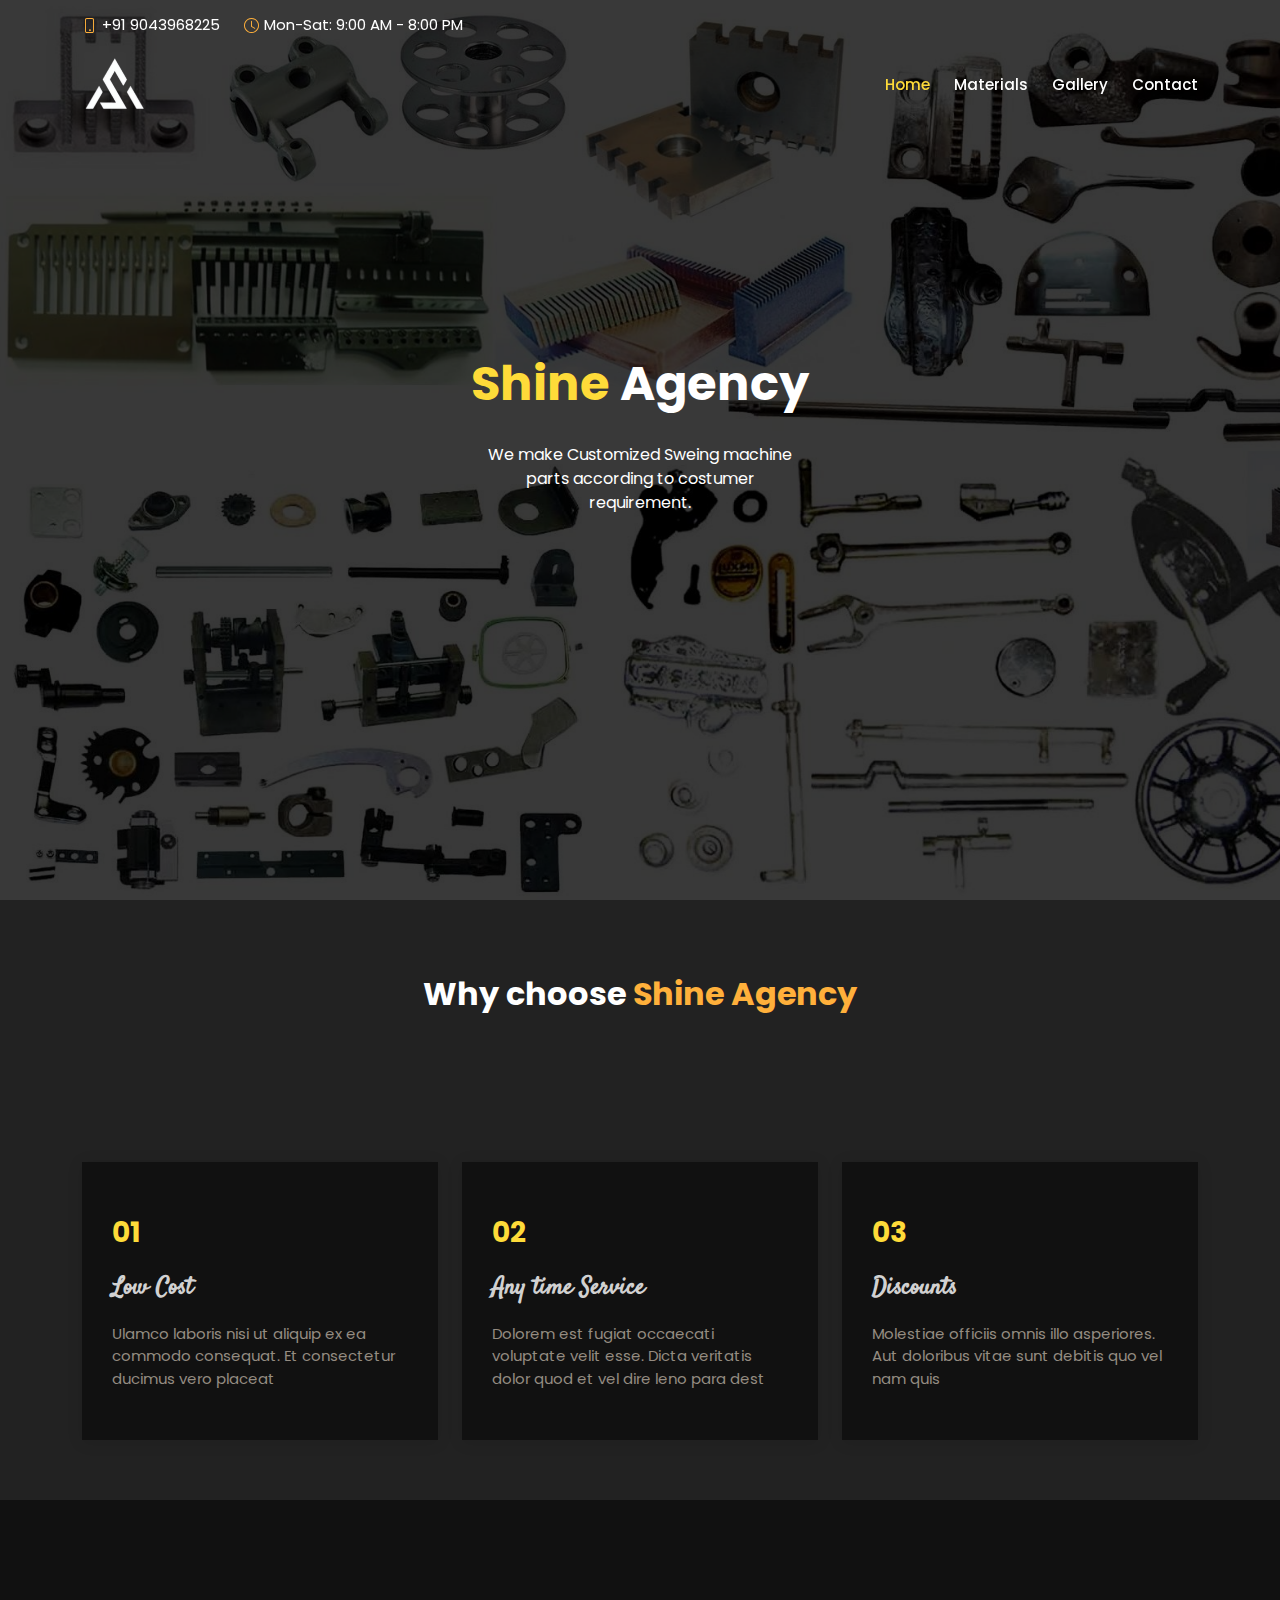
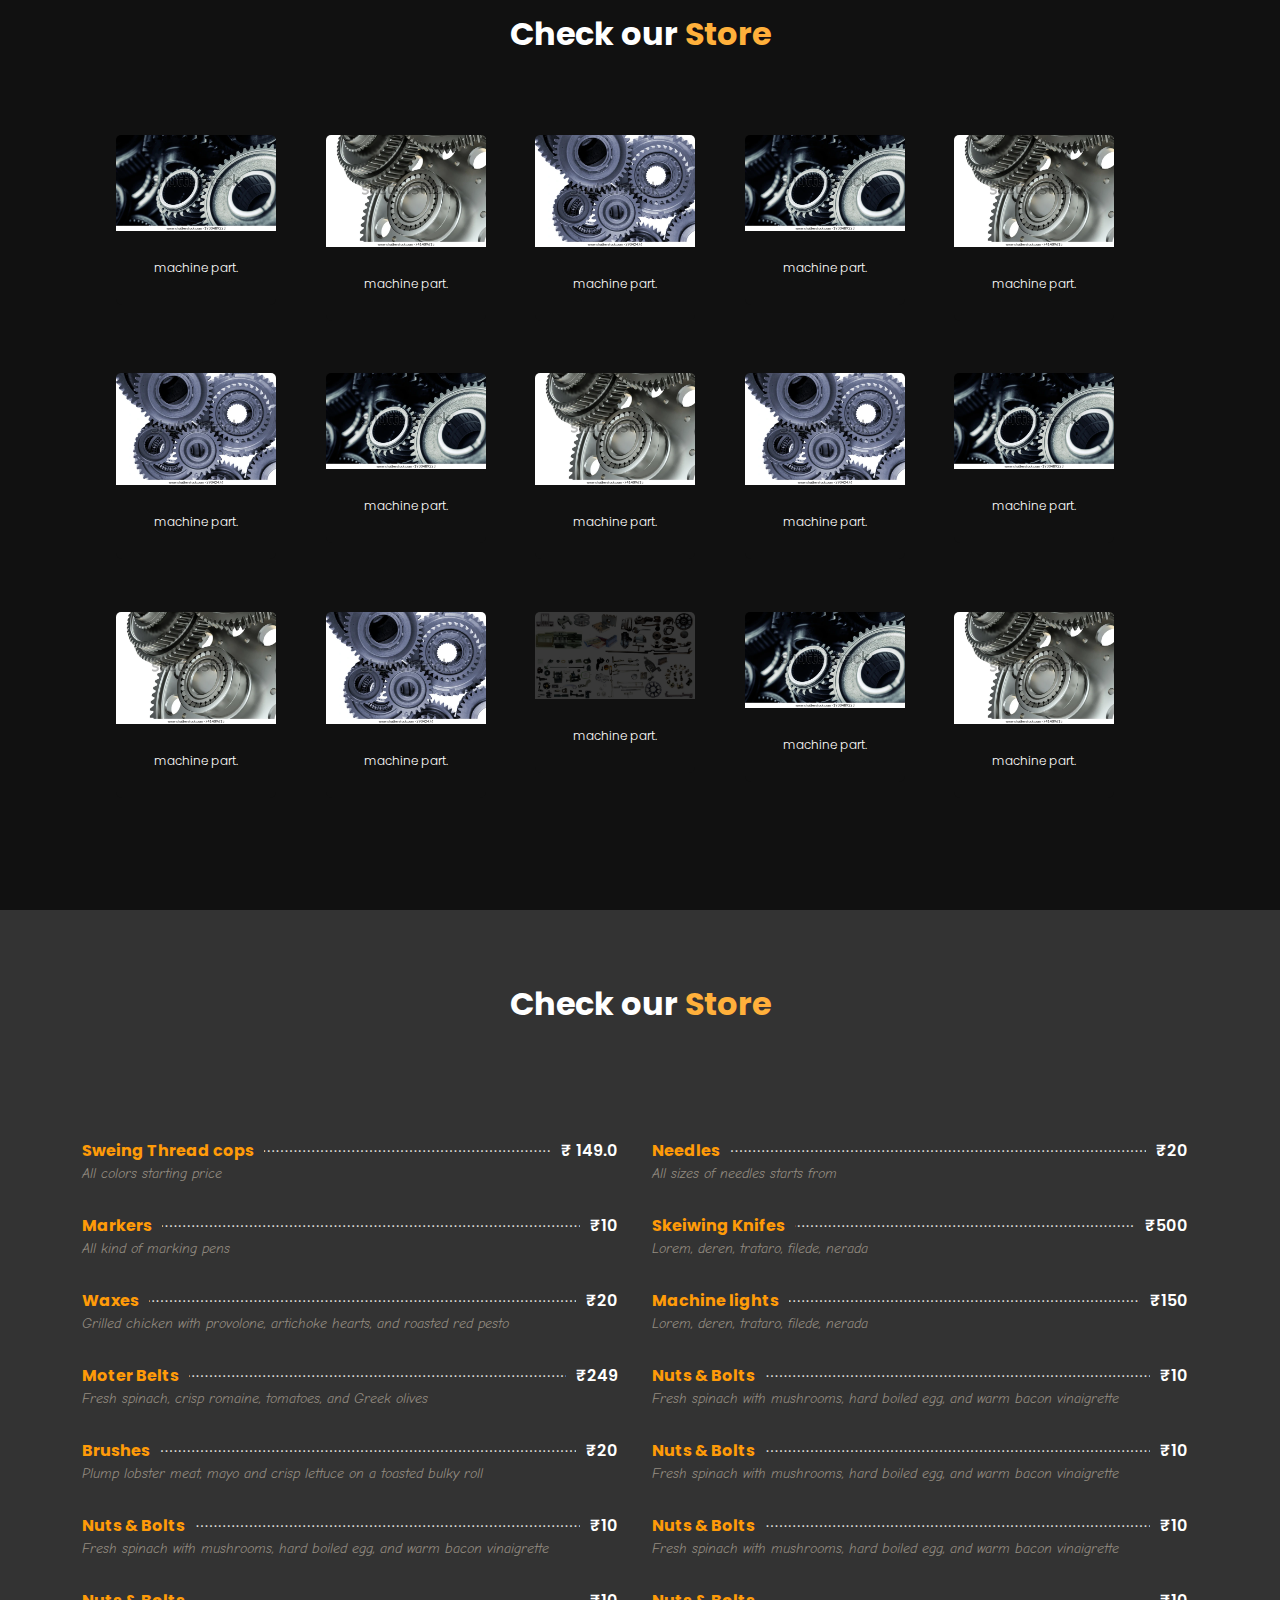
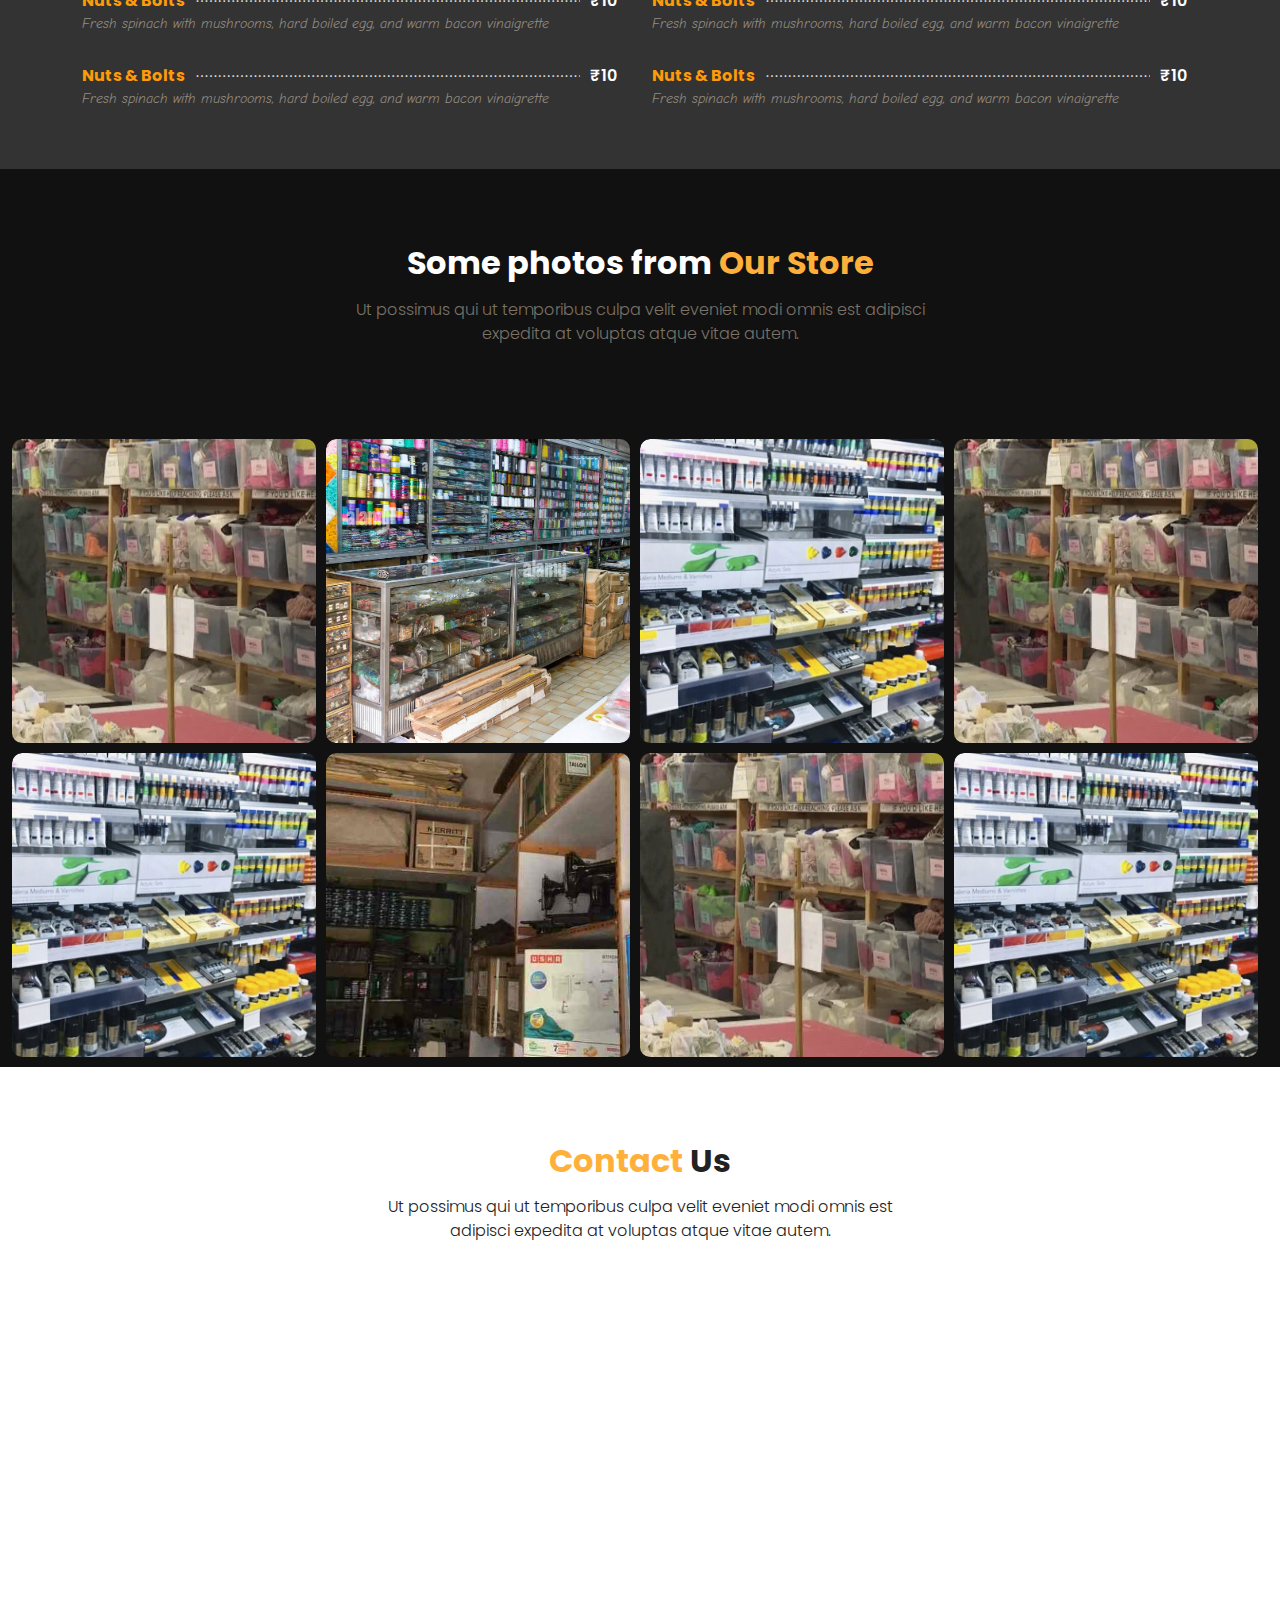
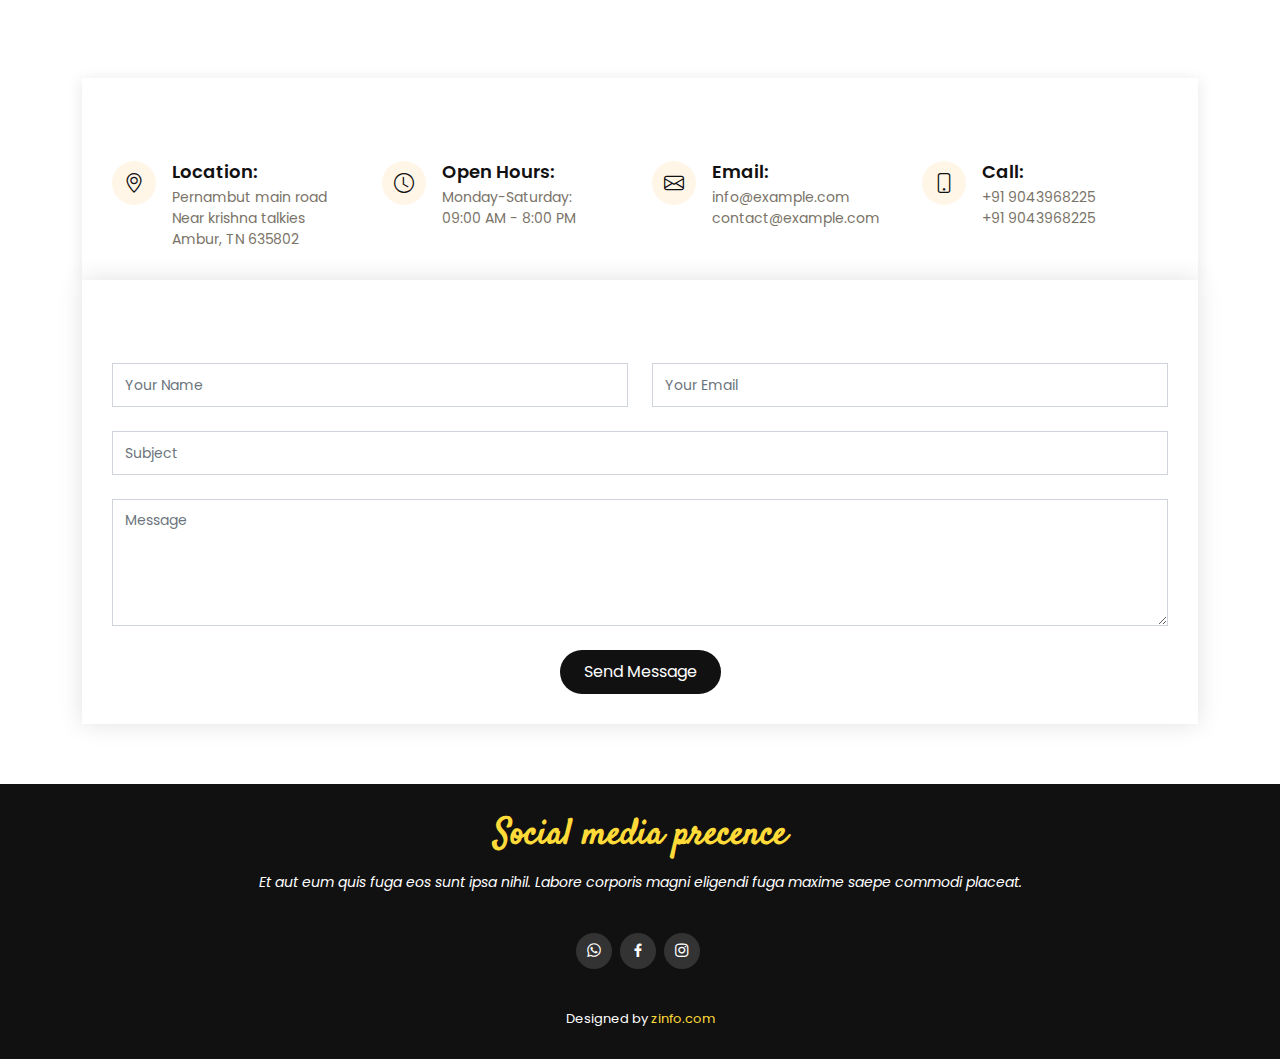
<file: index.html>
<!DOCTYPE html>
<html lang="en">

<head>
  <meta charset="utf-8">
  <meta content="width=device-width, initial-scale=1.0" name="viewport">

  <title>Shine agency</title>
  <meta content="" name="description">
  <meta content="" name="keywords">

  <!-- Favicons -->
  <link href="/assets/img/logo shine.jpg" rel="icon">

  <!-- Google Fonts -->
  <link href="https://fonts.googleapis.com/css?family=Poppins:300,300i,400,400i,600,600i,700,700i|Satisfy|Comic+Neue:300,300i,400,400i,700,700i" rel="stylesheet">

  <!-- Vendor CSS Files -->
  <link href="assets/vendor/animate.css/animate.min.css" rel="stylesheet">
  <link href="assets/vendor/bootstrap/css/bootstrap.min.css" rel="stylesheet">
  <link href="assets/vendor/bootstrap-icons/bootstrap-icons.css" rel="stylesheet">
  <link href="assets/vendor/boxicons/css/boxicons.min.css" rel="stylesheet">
  <link href="assets/vendor/glightbox/css/glightbox.min.css" rel="stylesheet">
  <link href="assets/vendor/swiper/swiper-bundle.min.css" rel="stylesheet">

  <!-- Template Main CSS File -->
  <link href="assets/css/style.css" rel="stylesheet">

</head>

<body>

  <!-- ======= Top Bar ======= -->
  <section id="topbar" class="d-flex align-items-center fixed-top topbar-transparent">
    <div class="container-fluid container-xl d-flex align-items-center justify-content-center justify-content-lg-start">
      <i class="bi bi-phone d-flex align-items-center"><span>+91 9043968225</span></i>
      <i class="bi bi-clock ms-4 d-none d-lg-flex align-items-center"><span>Mon-Sat: 9:00 AM - 8:00 PM</span></i>
    </div>
  </section>

  <!-- ======= Header ======= -->
  <header id="header" class="fixed-top d-flex align-items-center header-transparent">
    <div class="container-fluid container-xl d-flex align-items-center justify-content-between">

      <div class="logo me-auto">
       
        <img src="/assets/img/logo_prev_ui.png"alt="">
      </div>
     

      <nav id="navbar" class="navbar order-last order-lg-0">
        <ul>
          <li><a class="nav-link scrollto active" href="#hero">Home</a></li>
          <li><a class="nav-link scrollto" href="#menu">Materials</a></li>
          <li><a class="nav-link scrollto" href="#gallery">Gallery</a></li>
          <li><a class="nav-link scrollto" href="#contact">Contact</a></li>
        </ul>
        <i class="bi bi-list mobile-nav-toggle"></i>
      </nav><!-- .navbar -->


    </div>
  </header><!-- End Header -->

  <!-- ======= Hero Section ======= -->
  <section style="background-image: url(assets/img/image.png); background-attachment: fixed; background-size: cover;"  id="hero">

          <!-- Slide 1 -->
          <div >
            <div class="carousel-container">
              <div class="carousel-content">
                <h2 class="animate__animated animate__fadeInDown"><span>Shine</span> Agency</h2>
                <p class="animate__animated animate__fadeInUp">We make Customized Sweing machine parts according to costumer requirement.</p>

                </p>
              </div>
            </div>
          </div>
  </section><!-- End Hero -->


    <!-- ======= About Section ======= -->
   
    <!-- ======= Whu Us Section ======= -->
    <section id="why-us" class="why-us">
      <div class="container">

        <div class="section-title">
          <h2>Why choose <span>Shine Agency</span></h2>
          <p>Ut possimus qui ut temporibus culpa velit eveniet modi omnis est adipisci expedita at voluptas atque vitae autem.</p>
        </div>

        <div class="row">

          <div class="col-lg-4">
            <div class="box">
              <span>01</span>
              <h4>Low Cost</h4>
              <p>Ulamco laboris nisi ut aliquip ex ea commodo consequat. Et consectetur ducimus vero placeat</p>
            </div>
          </div>

          <div class="col-lg-4 mt-4 mt-lg-0">
            <div class="box">
              <span>02</span>
              <h4>Any time Service</h4>
              <p>Dolorem est fugiat occaecati voluptate velit esse. Dicta veritatis dolor quod et vel dire leno para dest</p>
            </div>
          </div>

          <div class="col-lg-4 mt-4 mt-lg-0">
            <div class="box">
              <span>03</span>
              <h4>Discounts</h4>
              <p>Molestiae officiis omnis illo asperiores. Aut doloribus vitae sunt debitis quo vel nam quis</p>
            </div>
          </div>

        </div>

      </div>
    </section><!-- End Whu Us Section -->
  

    <div class="course-width" id="Certificates">
      <section class="course certificate">

        <div class="section-title">
          <h2>Check our <span>Store</span></h2>
        </div>

          <div class="row"> 
           
              <div class="course-col1" id="machine">
                  <div class="card" style="width: 10rem;">
                      <img src="/assets/img/mach 1.webp" class="card-img-top" alt="...">
                      <div class="card-body">
                        <p class="card-text">machine part.</p>
                      </div>
                    </div>
                </div>

                <div class="course-col1">
                  <div class="card" style="width: 10rem;">
                      <img src="/assets/img/mach2.webp" class="card-img-top" alt="...">
                      <div class="card-body">
                        <p class="card-text">machine part.</p>
                      </div>
                    </div>
                </div>
              

                <div class="course-col1">
                  <div class="card" style="width: 10rem;">
                      <img src="/assets/img/mech3.webp" class="card-img-top" alt="...">
                      <div class="card-body">
                        <p class="card-text">machine part.</p>
                      </div>
                    </div>
                </div>

                <div class="course-col1">
                  <div class="card" style="width: 10rem;">
                      <img src="/assets/img/mach 1.webp" class="card-img-top" alt="...">
                      <div class="card-body">
                        <p class="card-text">machine part.</p>
                      </div>
                    </div>
                </div>

                <div class="course-col1">
                  <div class="card" style="width: 10rem;">
                      <img src="/assets/img/mach2.webp" class="card-img-top" alt="...">
                      <div class="card-body">
                        <p class="card-text">machine part.</p>
                      </div>
                    </div>
                </div>

                <div class="course-col1">
                  <div class="card" style="width: 10rem;">
                      <img src="/assets/img/mech3.webp" class="card-img-top" alt="...">
                      <div class="card-body">
                        <p class="card-text">machine part.</p>
                      </div>
                    </div>
                </div>

                <div class="course-col1">
                  <div class="card" style="width: 10rem;">
                      <img src="/assets/img/mach 1.webp" class="card-img-top" alt="...">
                      <div class="card-body">
                        <p class="card-text">machine part.</p>
                      </div>
                    </div>
                </div>

                <div class="course-col1">
                  <div class="card" style="width: 10rem;">
                      <img src="/assets/img/mach2.webp" class="card-img-top" alt="...">
                      <div class="card-body">
                        <p class="card-text">machine part.</p>
                      </div>
                    </div>
                </div>

                <div class="course-col1">
                  <div class="card" style="width: 10rem;">
                      <img src="/assets/img/mech3.webp" class="card-img-top" alt="...">
                      <div class="card-body">
                        <p class="card-text">machine part.</p>
                      </div>
                    </div>
                </div>

                <div class="course-col1">
                  <div class="card" style="width: 10rem;">
                      <img src="/assets/img/mach 1.webp" class="card-img-top" alt="...">
                      <div class="card-body">
                        <p class="card-text">machine part.</p>
                      </div>
                    </div>
                </div>

                <div class="course-col1">
                  <div class="card" style="width: 10rem;">
                      <img src="/assets/img/mach2.webp" class="card-img-top" alt="...">
                      <div class="card-body">
                        <p class="card-text">machine part.</p>
                      </div>
                    </div>
                </div>

                <div class="course-col1">
                  <div class="card" style="width: 10rem;">
                      <img src="/assets/img/mech3.webp" class="card-img-top" alt="...">
                      <div class="card-body">
                        <p class="card-text">machine part.</p>
                      </div>
                    </div>
                </div>

                <div class="course-col1">
                  <div class="card" style="width: 10rem;">
                      <img src="/assets/img/image.png" class="card-img-top" alt="...">
                      <div class="card-body">
                        <p class="card-text">machine part.</p>
                      </div>
                    </div>
                </div>

                <div class="course-col1">
                  <div class="card" style="width: 10rem;">
                      <img src="/assets/img/mach 1.webp" class="card-img-top" alt="...">
                      <div class="card-body">
                        <p class="card-text">machine part.</p>
                      </div>
                    </div>
                </div>
                <div class="course-col1">
                  <div class="card" style="width: 10rem;">
                      <img src="/assets/img/mach2.webp" class="card-img-top" alt="...">
                      <div class="card-body">
                        <p class="card-text">machine part.</p>
                      </div>
                    </div>
                </div>

                
              
          </div>
      </section>
    </div>



    <!-- ======= Menu Section ======= -->
    <section id="menu" class="menu">
      <div class="container">
        <div class="section-title">
          <h2>Check our <span>Store</span></h2>
        </div>
        <div class="row menu-container">
          <div class="col-lg-6 menu-item filter-starters">
            <div class="menu-content">
              <a href="#">Sweing Thread cops</a><span>₹ 149.0</span>
            </div>
            <div class="menu-ingredients">
              All colors starting price
            </div>
          </div>

          <div class="col-lg-6 menu-item filter-specialty">
            <div class="menu-content">
              <a href="#">Needles</a><span>₹20</span>
            </div>
            <div class="menu-ingredients">
              All sizes of needles starts from
            </div>
          </div>

          <div class="col-lg-6 menu-item filter-starters">
            <div class="menu-content">
              <a href="#">Markers</a><span>₹10</span>
            </div>
            <div class="menu-ingredients">
             All kind of marking pens 
            </div>
          </div>

          <div class="col-lg-6 menu-item filter-salads">
            <div class="menu-content">
              <a href="#">Skeiwing Knifes</a><span>₹500</span>
            </div>
            <div class="menu-ingredients">
              Lorem, deren, trataro, filede, nerada
            </div>
          </div>

          <div class="col-lg-6 menu-item filter-specialty">
            <div class="menu-content">
              <a href="#">Waxes</a><span>₹20</span>
            </div>
            <div class="menu-ingredients">
              Grilled chicken with provolone, artichoke hearts, and roasted red pesto
            </div>
          </div>

          <div class="col-lg-6 menu-item filter-starters">
            <div class="menu-content">
              <a href="#">Machine lights</a><span>₹150</span>
            </div>
            <div class="menu-ingredients">
              Lorem, deren, trataro, filede, nerada
            </div>
          </div>

          <div class="col-lg-6 menu-item filter-salads">
            <div class="menu-content">
              <a href="#">Moter Belts</a><span>₹249</span>
            </div>
            <div class="menu-ingredients">
              Fresh spinach, crisp romaine, tomatoes, and Greek olives
            </div>
          </div>

          <div class="col-lg-6 menu-item filter-salads">
            <div class="menu-content">
              <a href="#">Nuts & Bolts</a><span>₹10</span>
            </div>
            <div class="menu-ingredients">
              Fresh spinach with mushrooms, hard boiled egg, and warm bacon vinaigrette
            </div>
          </div>

          <div class="col-lg-6 menu-item filter-specialty">
            <div class="menu-content">
              <a href="#">Brushes</a><span>₹20</span>
            </div>
            <div class="menu-ingredients">
              Plump lobster meat, mayo and crisp lettuce on a toasted bulky roll
            </div>
          </div>
          <div class="col-lg-6 menu-item filter-salads">
            <div class="menu-content">
              <a href="#">Nuts & Bolts</a><span>₹10</span>
            </div>
            <div class="menu-ingredients">
              Fresh spinach with mushrooms, hard boiled egg, and warm bacon vinaigrette
            </div>
          </div>
          <div class="col-lg-6 menu-item filter-salads">
            <div class="menu-content">
              <a href="#">Nuts & Bolts</a><span>₹10</span>
            </div>
            <div class="menu-ingredients">
              Fresh spinach with mushrooms, hard boiled egg, and warm bacon vinaigrette
            </div>
          </div>
          <div class="col-lg-6 menu-item filter-salads">
            <div class="menu-content">
              <a href="#">Nuts & Bolts</a><span>₹10</span>
            </div>
            <div class="menu-ingredients">
              Fresh spinach with mushrooms, hard boiled egg, and warm bacon vinaigrette
            </div>
          </div>
          <div class="col-lg-6 menu-item filter-salads">
            <div class="menu-content">
              <a href="#">Nuts & Bolts</a><span>₹10</span>
            </div>
            <div class="menu-ingredients">
              Fresh spinach with mushrooms, hard boiled egg, and warm bacon vinaigrette
            </div>
          </div>
          <div class="col-lg-6 menu-item filter-salads">
            <div class="menu-content">
              <a href="#">Nuts & Bolts</a><span>₹10</span>
            </div>
            <div class="menu-ingredients">
              Fresh spinach with mushrooms, hard boiled egg, and warm bacon vinaigrette
            </div>
          </div>
          <div class="col-lg-6 menu-item filter-salads">
            <div class="menu-content">
              <a href="#">Nuts & Bolts</a><span>₹10</span>
            </div>
            <div class="menu-ingredients">
              Fresh spinach with mushrooms, hard boiled egg, and warm bacon vinaigrette
            </div>
          </div>
          <div class="col-lg-6 menu-item filter-salads">
            <div class="menu-content">
              <a href="#">Nuts & Bolts</a><span>₹10</span>
            </div>
            <div class="menu-ingredients">
              Fresh spinach with mushrooms, hard boiled egg, and warm bacon vinaigrette
            </div>
          </div>

        </div>

      </div>
    </section><!-- End Menu Section -->

    <!-- ======= Gallery Section ======= -->
    <section id="gallery" class="gallery">
      <div class="container-fluid">

        <div class="section-title">
          <h2>Some photos from <span>Our Store</span></h2>
          <p>Ut possimus qui ut temporibus culpa velit eveniet modi omnis est adipisci expedita at voluptas atque vitae autem.</p>
        </div>

        <div class="row g-0">

          <div class="col-lg-3 col-md-4">
            <div class="gallery-item">
              <a href="" class="gallery-lightbox">
                <img src="assets/img/mat4.jpg" alt="" class="img-fluid">
              </a>
            </div>
          </div>

          <div class="col-lg-3 col-md-4">
            <div class="gallery-item">
              <a href="" class="gallery-lightbox">
                <img src="assets/img/mat2.jpg" alt="" class="img-fluid">
              </a>
            </div>
          </div>

          <div class="col-lg-3 col-md-4">
            <div class="gallery-item">
              <a href="" class="gallery-lightbox">
                <img src="assets/img/mat5.jpg" alt="" class="img-fluid">
              </a>
            </div>
          </div>

          <div class="col-lg-3 col-md-4">
            <div class="gallery-item">
              <a href="" class="gallery-lightbox">
                <img src="assets/img/mat4.jpg" alt="" class="img-fluid">
              </a>
            </div>
          </div>

          <div class="col-lg-3 col-md-4">
            <div class="gallery-item">
              <a href="" class="gallery-lightbox">
                <img src="assets/img/mat5.jpg" alt="" class="img-fluid">
              </a>
            </div>
          </div>

          <div class="col-lg-3 col-md-4">
            <div class="gallery-item">
              <a href="" class="gallery-lightbox">
                <img src="assets/img/mat6.jpg" alt="" class="img-fluid">
              </a>
            </div>
          </div>

          <div class="col-lg-3 col-md-4">
            <div class="gallery-item">
              <a href="" class="gallery-lightbox">
                <img src="assets/img/mat4.jpg" alt="" class="img-fluid">
              </a>
            </div>
          </div>

          <div class="col-lg-3 col-md-4">
            <div class="gallery-item">
              <a href="" class="gallery-lightbox">
                <img src="assets/img/mat5.jpg" alt="" class="img-fluid">
              </a>
            </div>
          </div>

        </div>

      </div>
    </section><!-- End Gallery Section -->

    <!-- ======= Contact Section ======= -->
    <section id="contact" class="contact">
      <div class="container">

        <div class="section-title">
          <h2><span>Contact</span> Us</h2>
          <p>Ut possimus qui ut temporibus culpa velit eveniet modi omnis est adipisci expedita at voluptas atque vitae autem.</p>
        </div>
      </div>

      <div class="map">
        <iframe style="border:0; width: 100%; height: 350px;" src="https://www.google.com/maps/embed?pb=!1m18!1m12!1m3!1d972.7106501307977!2d78.7081452115891!3d12.788726919236161!2m3!1f0!2f0!3f0!3m2!1i1024!2i768!4f13.1!3m3!1m2!1s0x3bad09b4d55516e1%3A0xf50b0ddecfe3c241!2sSHINE%20AGENCY!5e0!3m2!1sen!2sin!4v1665418674689!5m2!1sen!2sin" width="600" height="450" style="border:0;" allowfullscreen="" loading="lazy" referrerpolicy="no-referrer-when-downgrade"></iframe>
      </div>

      <div class="container mt-5">

        <div class="info-wrap">
          <div class="row">
            <div class="col-lg-3 col-md-6 info">
              <i class="bi bi-geo-alt"></i>
              <h4>Location:</h4>
              <p>Pernambut main road Near krishna talkies<br>Ambur, TN 635802</p>
            </div>

            <div class="col-lg-3 col-md-6 info mt-4 mt-lg-0">
              <i class="bi bi-clock"></i>
              <h4>Open Hours:</h4>
              <p>Monday-Saturday:<br>09:00 AM - 8:00 PM</p>
            </div>

            <div class="col-lg-3 col-md-6 info mt-4 mt-lg-0">
              <i class="bi bi-envelope"></i>
              <h4>Email:</h4>
              <p>info@example.com<br>contact@example.com</p>
            </div>

            <div class="col-lg-3 col-md-6 info mt-4 mt-lg-0">
              <i class="bi bi-phone"></i>
              <h4>Call:</h4>
              <p>+91 9043968225<br>+91 9043968225</p>
            </div>
          </div>
        </div>

        <form action="forms/contact.php" method="post" role="form" class="php-email-form">
          <div class="row">
            <div class="col-md-6 form-group">
              <input type="text" name="name" class="form-control" id="name" placeholder="Your Name" required>
            </div>
            <div class="col-md-6 form-group mt-3 mt-md-0">
              <input type="email" class="form-control" name="email" id="email" placeholder="Your Email" required>
            </div>
          </div>
          <div class="form-group mt-3">
            <input type="text" class="form-control" name="subject" id="subject" placeholder="Subject" required>
          </div>
          <div class="form-group mt-3">
            <textarea class="form-control" name="message" rows="5" placeholder="Message" required></textarea>
          </div>
          <div class="my-3">
            <div class="loading">Loading</div>
            <div class="error-message"></div>
            <div class="sent-message">Your message has been sent. Thank you!</div>
          </div>
          <div class="text-center"><button type="submit">Send Message</button></div>
        </form>

      </div>
    </section><!-- End Contact Section -->

  </main><!-- End #main -->

  <!-- ======= Footer ======= -->
  <footer id="footer">
    <div class="container">
      <h3>Social media precence</h3>
      <p>Et aut eum quis fuga eos sunt ipsa nihil. Labore corporis magni eligendi fuga maxime saepe commodi placeat.</p>
      <div class="social-links">
        <a href="https://wa.me/+919043968225?text=Welcome%20to%20Shine%20Agecy%20" class="twitter"><i class="bx bxl-whatsapp"></i></a>
        <a href="#" class="facebook"><i class="bx bxl-facebook"></i></a>
        <a href="#" class="instagram"><i class="bx bxl-instagram"></i></a>
      </div>
      <div class="credits">
        Designed by <a href="https://zeeshansite.netlify.app">zinfo.com</a>
      </div>
    </div>
  </footer><!-- End Footer -->

  <a href="#" class="back-to-top d-flex align-items-center justify-content-center"><i class="bi bi-arrow-up-short"></i></a>

  <!-- Vendor JS Files -->
  <script src="assets/vendor/bootstrap/js/bootstrap.bundle.min.js"></script>
  <script src="assets/vendor/glightbox/js/glightbox.min.js"></script>
  <script src="assets/vendor/isotope-layout/isotope.pkgd.min.js"></script>
  <script src="assets/vendor/swiper/swiper-bundle.min.js"></script>
  <script src="assets/vendor/php-email-form/validate.js"></script>

  <!-- Template Main JS File -->
  <script src="assets/js/main.js"></script>

</body>

</html>
</file>
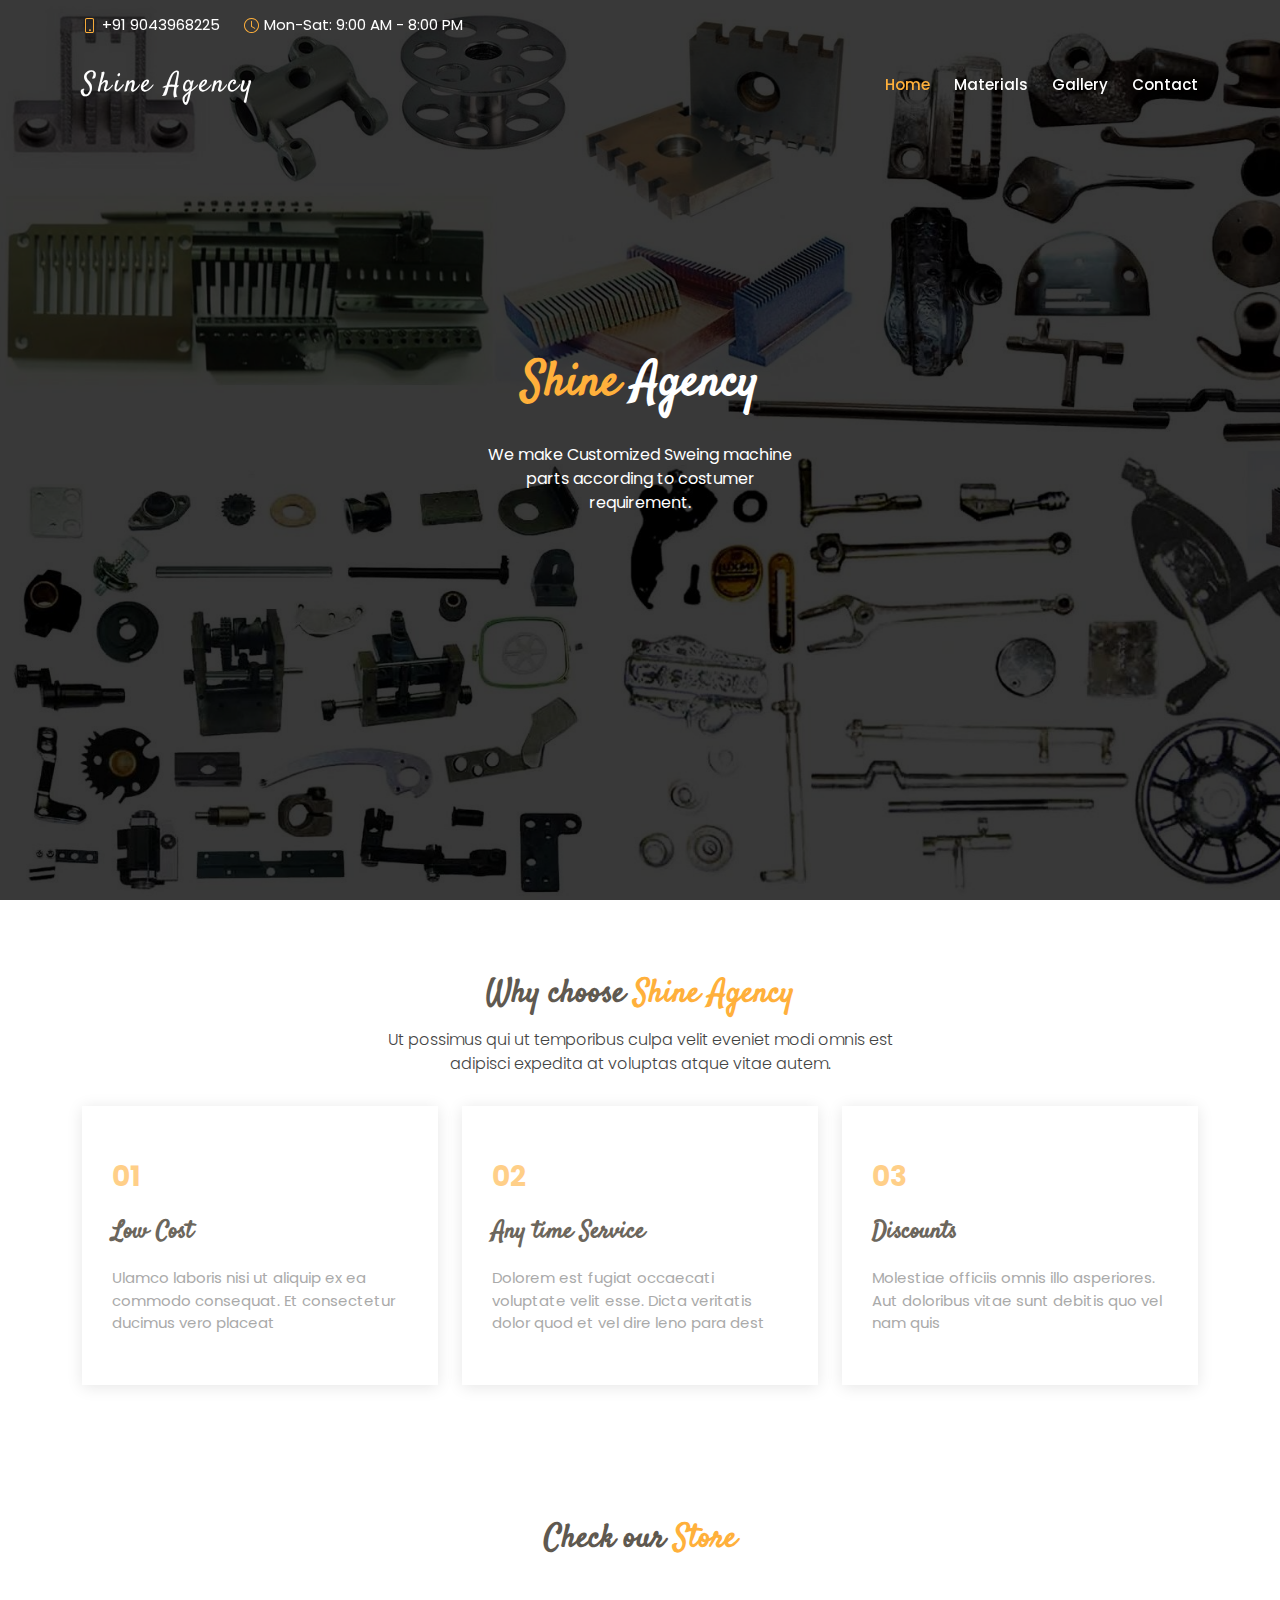
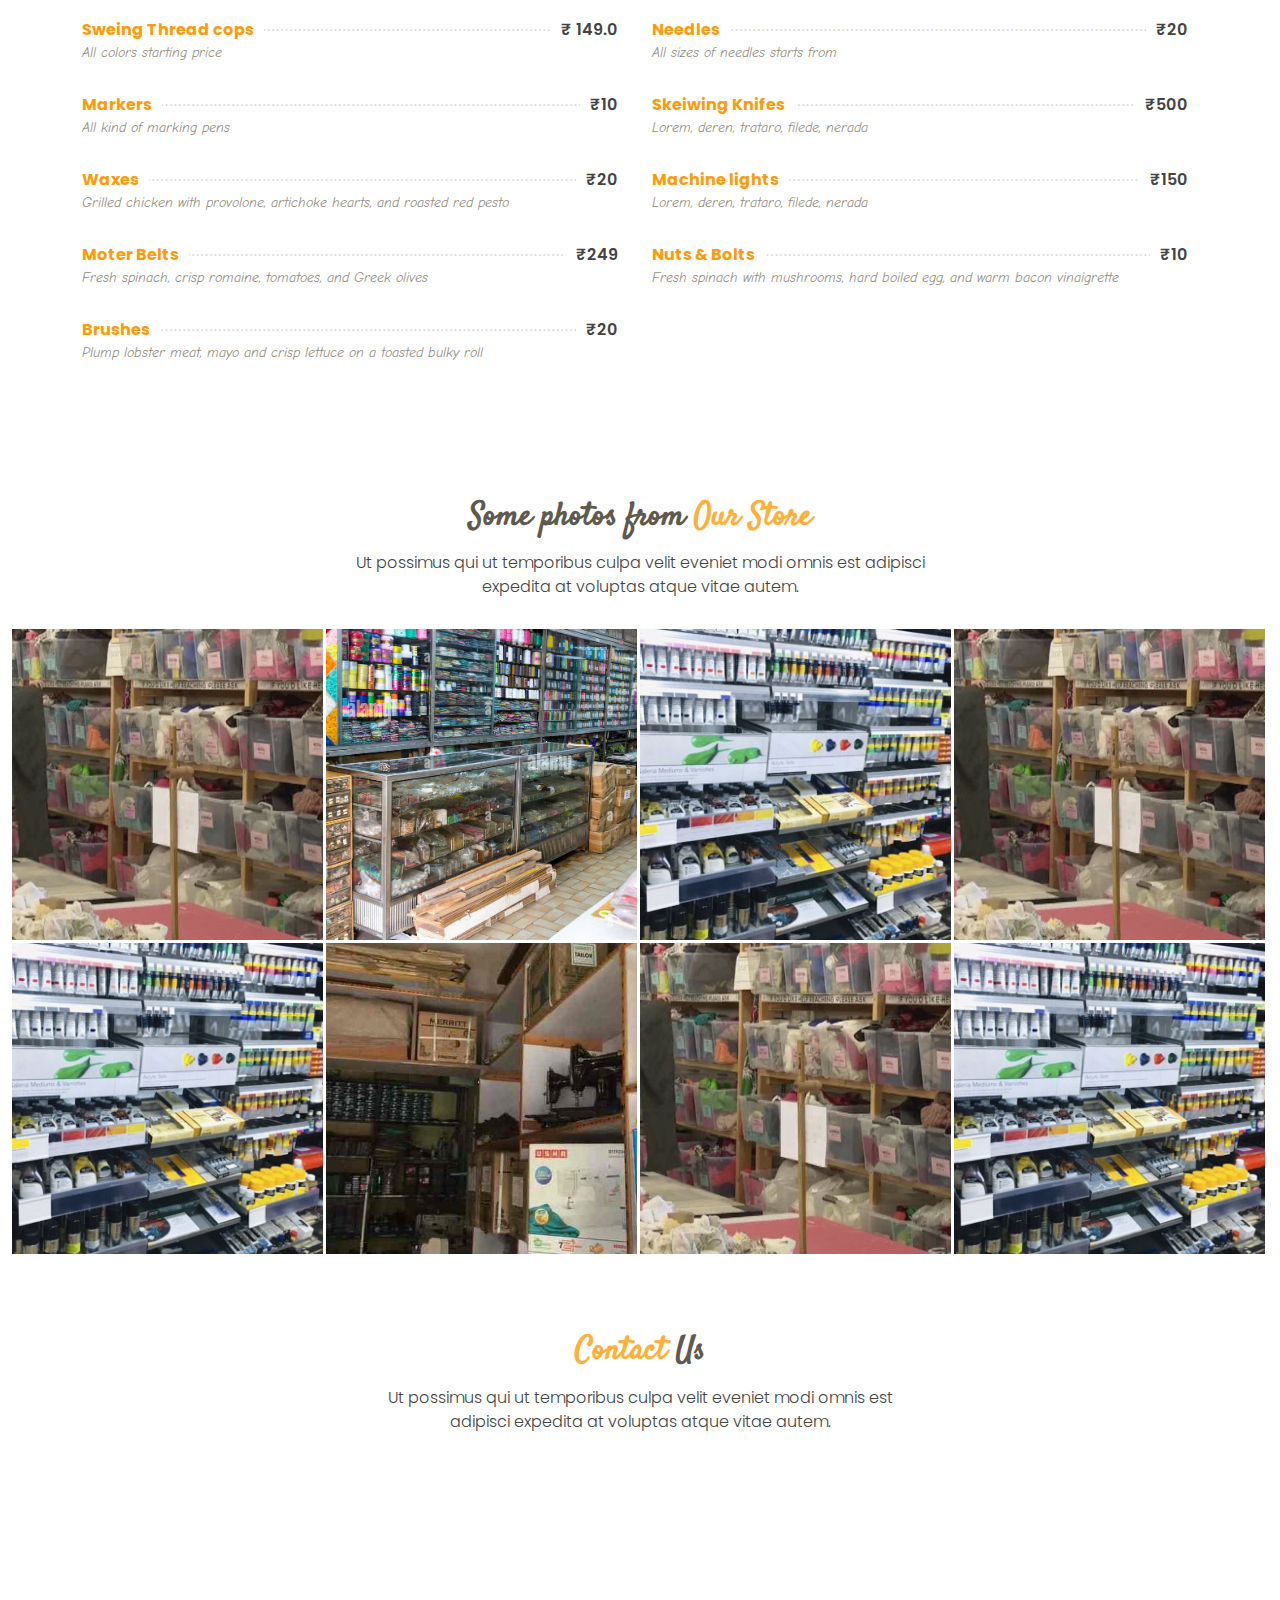
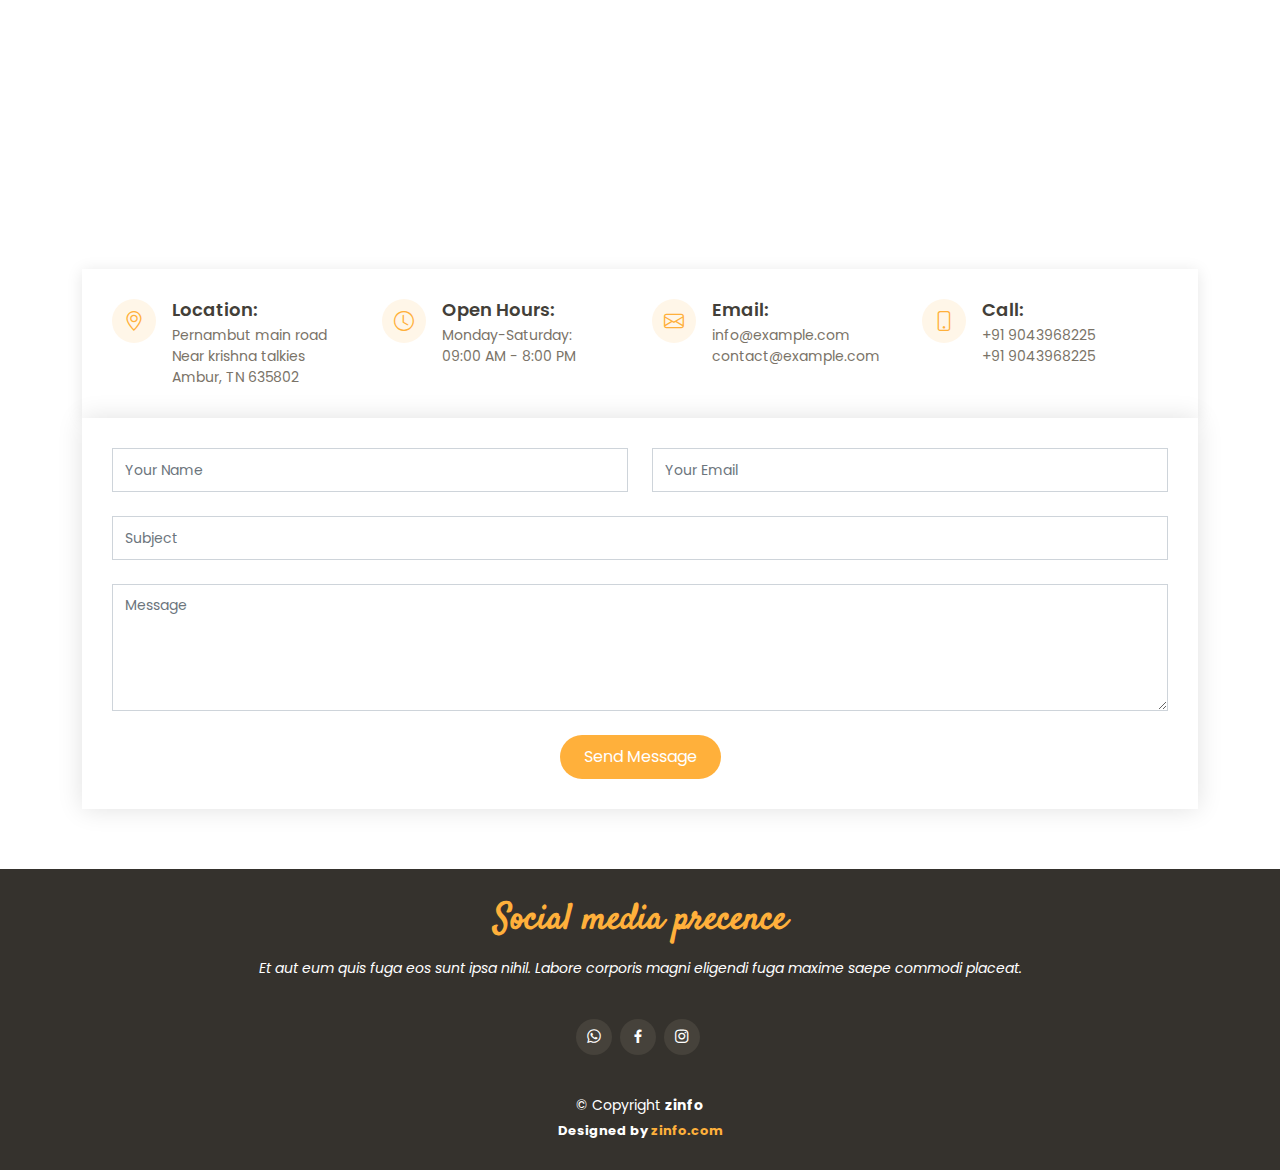
<file: Delicious/index.html>
<!DOCTYPE html>
<html lang="en">

<head>
  <meta charset="utf-8">
  <meta content="width=device-width, initial-scale=1.0" name="viewport">

  <title>Shine agency</title>
  <meta content="" name="description">
  <meta content="" name="keywords">

  <!-- Favicons -->
  <link href="https://cdn.dribbble.com/users/74401/screenshots/5856288/media/d0add550486f6b84125e4225881db261.png?compress=1&resize=400x300" rel="icon">

  <!-- Google Fonts -->
  <link href="https://fonts.googleapis.com/css?family=Poppins:300,300i,400,400i,600,600i,700,700i|Satisfy|Comic+Neue:300,300i,400,400i,700,700i" rel="stylesheet">

  <!-- Vendor CSS Files -->
  <link href="assets/vendor/animate.css/animate.min.css" rel="stylesheet">
  <link href="assets/vendor/bootstrap/css/bootstrap.min.css" rel="stylesheet">
  <link href="assets/vendor/bootstrap-icons/bootstrap-icons.css" rel="stylesheet">
  <link href="assets/vendor/boxicons/css/boxicons.min.css" rel="stylesheet">
  <link href="assets/vendor/glightbox/css/glightbox.min.css" rel="stylesheet">
  <link href="assets/vendor/swiper/swiper-bundle.min.css" rel="stylesheet">

  <!-- Template Main CSS File -->
  <link href="assets/css/style.css" rel="stylesheet">

  <!-- =======================================================
  * Template Name: Delicious - v4.9.1
  * Template URL: https://bootstrapmade.com/delicious-free-restaurant-bootstrap-theme/
  * Author: BootstrapMade.com
  * License: https://bootstrapmade.com/license/
  ======================================================== -->
</head>

<body>

  <!-- ======= Top Bar ======= -->
  <section id="topbar" class="d-flex align-items-center fixed-top topbar-transparent">
    <div class="container-fluid container-xl d-flex align-items-center justify-content-center justify-content-lg-start">
      <i class="bi bi-phone d-flex align-items-center"><span>+91 9043968225</span></i>
      <i class="bi bi-clock ms-4 d-none d-lg-flex align-items-center"><span>Mon-Sat: 9:00 AM - 8:00 PM</span></i>
    </div>
  </section>

  <!-- ======= Header ======= -->
  <header id="header" class="fixed-top d-flex align-items-center header-transparent">
    <div class="container-fluid container-xl d-flex align-items-center justify-content-between">

      <div class="logo me-auto">
        <h1><a href="index.html">Shine Agency</a></h1>
      </div>

      <nav id="navbar" class="navbar order-last order-lg-0">
        <ul>
          <li><a class="nav-link scrollto active" href="#hero">Home</a></li>
          <li><a class="nav-link scrollto" href="#menu">Materials</a></li>
          <li><a class="nav-link scrollto" href="#gallery">Gallery</a></li>
          <li><a class="nav-link scrollto" href="#contact">Contact</a></li>
        </ul>
        <i class="bi bi-list mobile-nav-toggle"></i>
      </nav><!-- .navbar -->


    </div>
  </header><!-- End Header -->

  <!-- ======= Hero Section ======= -->
  <section style="background-image: url(assets/img/image.png); background-attachment: fixed; background-size: cover;"  id="hero">

          <!-- Slide 1 -->
          <div >
            <div class="carousel-container">
              <div class="carousel-content">
                <h2 class="animate__animated animate__fadeInDown"><span>Shine</span> Agency</h2>
                <p class="animate__animated animate__fadeInUp">We make Customized Sweing machine parts according to costumer requirement.</p>

                </p>
              </div>
            </div>
          </div>
  </section><!-- End Hero -->

  <main id="main">

    <!-- ======= About Section ======= -->
   
    <!-- ======= Whu Us Section ======= -->
    <section id="why-us" class="why-us">
      <div class="container">

        <div class="section-title">
          <h2>Why choose <span>Shine Agency</span></h2>
          <p>Ut possimus qui ut temporibus culpa velit eveniet modi omnis est adipisci expedita at voluptas atque vitae autem.</p>
        </div>

        <div class="row">

          <div class="col-lg-4">
            <div class="box">
              <span>01</span>
              <h4>Low Cost</h4>
              <p>Ulamco laboris nisi ut aliquip ex ea commodo consequat. Et consectetur ducimus vero placeat</p>
            </div>
          </div>

          <div class="col-lg-4 mt-4 mt-lg-0">
            <div class="box">
              <span>02</span>
              <h4>Any time Service</h4>
              <p>Dolorem est fugiat occaecati voluptate velit esse. Dicta veritatis dolor quod et vel dire leno para dest</p>
            </div>
          </div>

          <div class="col-lg-4 mt-4 mt-lg-0">
            <div class="box">
              <span>03</span>
              <h4>Discounts</h4>
              <p>Molestiae officiis omnis illo asperiores. Aut doloribus vitae sunt debitis quo vel nam quis</p>
            </div>
          </div>

        </div>

      </div>
    </section><!-- End Whu Us Section -->

    <!-- ======= Menu Section ======= -->
    <section id="menu" class="menu">
      <div class="container">

        <div class="section-title">
          <h2>Check our <span>Store</span></h2>
        </div>
        <div class="row menu-container">

          <div class="col-lg-6 menu-item filter-starters">
            <div class="menu-content">
              <a href="#">Sweing Thread cops</a><span>₹ 149.0</span>
            </div>
            <div class="menu-ingredients">
              All colors starting price
            </div>
          </div>

          <div class="col-lg-6 menu-item filter-specialty">
            <div class="menu-content">
              <a href="#">Needles</a><span>₹20</span>
            </div>
            <div class="menu-ingredients">
              All sizes of needles starts from
            </div>
          </div>

          <div class="col-lg-6 menu-item filter-starters">
            <div class="menu-content">
              <a href="#">Markers</a><span>₹10</span>
            </div>
            <div class="menu-ingredients">
             All kind of marking pens 
            </div>
          </div>

          <div class="col-lg-6 menu-item filter-salads">
            <div class="menu-content">
              <a href="#">Skeiwing Knifes</a><span>₹500</span>
            </div>
            <div class="menu-ingredients">
              Lorem, deren, trataro, filede, nerada
            </div>
          </div>

          <div class="col-lg-6 menu-item filter-specialty">
            <div class="menu-content">
              <a href="#">Waxes</a><span>₹20</span>
            </div>
            <div class="menu-ingredients">
              Grilled chicken with provolone, artichoke hearts, and roasted red pesto
            </div>
          </div>

          <div class="col-lg-6 menu-item filter-starters">
            <div class="menu-content">
              <a href="#">Machine lights</a><span>₹150</span>
            </div>
            <div class="menu-ingredients">
              Lorem, deren, trataro, filede, nerada
            </div>
          </div>

          <div class="col-lg-6 menu-item filter-salads">
            <div class="menu-content">
              <a href="#">Moter Belts</a><span>₹249</span>
            </div>
            <div class="menu-ingredients">
              Fresh spinach, crisp romaine, tomatoes, and Greek olives
            </div>
          </div>

          <div class="col-lg-6 menu-item filter-salads">
            <div class="menu-content">
              <a href="#">Nuts & Bolts</a><span>₹10</span>
            </div>
            <div class="menu-ingredients">
              Fresh spinach with mushrooms, hard boiled egg, and warm bacon vinaigrette
            </div>
          </div>

          <div class="col-lg-6 menu-item filter-specialty">
            <div class="menu-content">
              <a href="#">Brushes</a><span>₹20</span>
            </div>
            <div class="menu-ingredients">
              Plump lobster meat, mayo and crisp lettuce on a toasted bulky roll
            </div>
          </div>

        </div>

      </div>
    </section><!-- End Menu Section -->

    <!-- ======= Gallery Section ======= -->
    <section id="gallery" class="gallery">
      <div class="container-fluid">

        <div class="section-title">
          <h2>Some photos from <span>Our Store</span></h2>
          <p>Ut possimus qui ut temporibus culpa velit eveniet modi omnis est adipisci expedita at voluptas atque vitae autem.</p>
        </div>

        <div class="row g-0">

          <div class="col-lg-3 col-md-4">
            <div class="gallery-item">
              <a href="" class="gallery-lightbox">
                <img src="assets/img/mat4.jpg" alt="" class="img-fluid">
              </a>
            </div>
          </div>

          <div class="col-lg-3 col-md-4">
            <div class="gallery-item">
              <a href="" class="gallery-lightbox">
                <img src="assets/img/mat2.jpg" alt="" class="img-fluid">
              </a>
            </div>
          </div>

          <div class="col-lg-3 col-md-4">
            <div class="gallery-item">
              <a href="" class="gallery-lightbox">
                <img src="assets/img/mat5.jpg" alt="" class="img-fluid">
              </a>
            </div>
          </div>

          <div class="col-lg-3 col-md-4">
            <div class="gallery-item">
              <a href="" class="gallery-lightbox">
                <img src="assets/img/mat4.jpg" alt="" class="img-fluid">
              </a>
            </div>
          </div>

          <div class="col-lg-3 col-md-4">
            <div class="gallery-item">
              <a href="" class="gallery-lightbox">
                <img src="assets/img/mat5.jpg" alt="" class="img-fluid">
              </a>
            </div>
          </div>

          <div class="col-lg-3 col-md-4">
            <div class="gallery-item">
              <a href="" class="gallery-lightbox">
                <img src="assets/img/mat6.jpg" alt="" class="img-fluid">
              </a>
            </div>
          </div>

          <div class="col-lg-3 col-md-4">
            <div class="gallery-item">
              <a href="" class="gallery-lightbox">
                <img src="assets/img/mat4.jpg" alt="" class="img-fluid">
              </a>
            </div>
          </div>

          <div class="col-lg-3 col-md-4">
            <div class="gallery-item">
              <a href="" class="gallery-lightbox">
                <img src="assets/img/mat5.jpg" alt="" class="img-fluid">
              </a>
            </div>
          </div>

        </div>

      </div>
    </section><!-- End Gallery Section -->

    <!-- ======= Contact Section ======= -->
    <section id="contact" class="contact">
      <div class="container">

        <div class="section-title">
          <h2><span>Contact</span> Us</h2>
          <p>Ut possimus qui ut temporibus culpa velit eveniet modi omnis est adipisci expedita at voluptas atque vitae autem.</p>
        </div>
      </div>

      <div class="map">
        <iframe style="border:0; width: 100%; height: 350px;" src="https://www.google.com/maps/embed?pb=!1m18!1m12!1m3!1d972.7106501307977!2d78.7081452115891!3d12.788726919236161!2m3!1f0!2f0!3f0!3m2!1i1024!2i768!4f13.1!3m3!1m2!1s0x3bad09b4d55516e1%3A0xf50b0ddecfe3c241!2sSHINE%20AGENCY!5e0!3m2!1sen!2sin!4v1665418674689!5m2!1sen!2sin" width="600" height="450" style="border:0;" allowfullscreen="" loading="lazy" referrerpolicy="no-referrer-when-downgrade"></iframe>
      </div>

      <div class="container mt-5">

        <div class="info-wrap">
          <div class="row">
            <div class="col-lg-3 col-md-6 info">
              <i class="bi bi-geo-alt"></i>
              <h4>Location:</h4>
              <p>Pernambut main road Near krishna talkies<br>Ambur, TN 635802</p>
            </div>

            <div class="col-lg-3 col-md-6 info mt-4 mt-lg-0">
              <i class="bi bi-clock"></i>
              <h4>Open Hours:</h4>
              <p>Monday-Saturday:<br>09:00 AM - 8:00 PM</p>
            </div>

            <div class="col-lg-3 col-md-6 info mt-4 mt-lg-0">
              <i class="bi bi-envelope"></i>
              <h4>Email:</h4>
              <p>info@example.com<br>contact@example.com</p>
            </div>

            <div class="col-lg-3 col-md-6 info mt-4 mt-lg-0">
              <i class="bi bi-phone"></i>
              <h4>Call:</h4>
              <p>+91 9043968225<br>+91 9043968225</p>
            </div>
          </div>
        </div>

        <form action="forms/contact.php" method="post" role="form" class="php-email-form">
          <div class="row">
            <div class="col-md-6 form-group">
              <input type="text" name="name" class="form-control" id="name" placeholder="Your Name" required>
            </div>
            <div class="col-md-6 form-group mt-3 mt-md-0">
              <input type="email" class="form-control" name="email" id="email" placeholder="Your Email" required>
            </div>
          </div>
          <div class="form-group mt-3">
            <input type="text" class="form-control" name="subject" id="subject" placeholder="Subject" required>
          </div>
          <div class="form-group mt-3">
            <textarea class="form-control" name="message" rows="5" placeholder="Message" required></textarea>
          </div>
          <div class="my-3">
            <div class="loading">Loading</div>
            <div class="error-message"></div>
            <div class="sent-message">Your message has been sent. Thank you!</div>
          </div>
          <div class="text-center"><button type="submit">Send Message</button></div>
        </form>

      </div>
    </section><!-- End Contact Section -->

  </main><!-- End #main -->

  <!-- ======= Footer ======= -->
  <footer id="footer">
    <div class="container">
      <h3>Social media precence</h3>
      <p>Et aut eum quis fuga eos sunt ipsa nihil. Labore corporis magni eligendi fuga maxime saepe commodi placeat.</p>
      <div class="social-links">
        <a href="#" class="twitter"><i class="bx bxl-whatsapp"></i></a>
        <a href="#" class="facebook"><i class="bx bxl-facebook"></i></a>
        <a href="#" class="instagram"><i class="bx bxl-instagram"></i></a>
      </div>
      <div class="copyright">
        &copy; Copyright <strong><span>zinfo</span>
      </div>
      <div class="credits">
        Designed by <a href="https://zeeshansite.netlify.app">zinfo.com</a>
      </div>
    </div>
  </footer><!-- End Footer -->

  <a href="#" class="back-to-top d-flex align-items-center justify-content-center"><i class="bi bi-arrow-up-short"></i></a>

  <!-- Vendor JS Files -->
  <script src="assets/vendor/bootstrap/js/bootstrap.bundle.min.js"></script>
  <script src="assets/vendor/glightbox/js/glightbox.min.js"></script>
  <script src="assets/vendor/isotope-layout/isotope.pkgd.min.js"></script>
  <script src="assets/vendor/swiper/swiper-bundle.min.js"></script>
  <script src="assets/vendor/php-email-form/validate.js"></script>

  <!-- Template Main JS File -->
  <script src="assets/js/main.js"></script>

</body>

</html>
</file>
<file: assets/css/style.css>
/**
* Template Name: Delicious - v4.9.1
* Template URL: https://bootstrapmade.com/delicious-free-restaurant-bootstrap-theme/
* Author: BootstrapMade.com
* License: https://bootstrapmade.com/license/
*/

/*--------------------------------------------------------------
# General
--------------------------------------------------------------*/
body {
  font-family: "Poppins", sans-serif;
  color: #222;
}

a {
  text-decoration: none;
  color: #FEDB39;
}

a:hover {
  color: #FEDB39;
  text-decoration: none;
}

h1,h2{
  font-family:"Poppins", sans-serif  ;
}

h3,
h4,
h5,
h6 {
  font-family: "Satisfy", sans-serif;
}

/*--------------------------------------------------------------
# Back to top button
--------------------------------------------------------------*/
.back-to-top {
  position: fixed;
  visibility: hidden;
  opacity: 0;
  right: 15px;
  bottom: 15px;
  z-index: 996;
  background: #333;
  width: 40px;
  height: 40px;
  border-radius: 50px;
  transition: all 0.4s;
}

.back-to-top i {
  font-size: 28px;
  color: #fff;
  line-height: 0;
}

.back-to-top:hover {
  background: #FEDB39;
  color: #fff;
}

.back-to-top.active {
  visibility: visible;
  opacity: 1;
}

/*--------------------------------------------------------------
# Top Bar
--------------------------------------------------------------*/
#topbar {
  padding: 0;
  font-size: 15px;
  height: 50px;
  transition: all 0.5s;
  background: rgba(26, 24, 22, 0.8);
  z-index: 996;
  color: rgba(255, 255, 255, 0.7);
}

#topbar.topbar-transparent {
  background: transparent;
}

#topbar.topbar-scrolled {
  top: -50px;
}

#topbar i {
  color: #ffb03b;
  line-height: 0;
}

#topbar i span {
  color: #fff;
  font-style: normal;
  padding-left: 5px;
}

/*--------------------------------------------------------------
# Header
--------------------------------------------------------------*/
#header {
  top: 50px;
  height: 70px;
  z-index: 997;
  transition: all 0.5s;
  padding: 10px 0;
  background: rgba(26, 24, 22, 0.85);
}

#header.header-transparent {
  background: transparent;
}

#header.header-scrolled {
  top: 0;
  background: rgba(26, 24, 22, 0.85);
}

#header .logo h1 {
  font-size: 28px;
  margin: 0;
  line-height: 1;
  font-weight: 400;
  letter-spacing: 3px;
}

#header .logo img {
  padding: 0;
  margin: 0;
  max-height: 60px;
}

/*--------------------------------------------------------------
# Book a table button Menu
--------------------------------------------------------------*/
/*--------------------------------------------------------------
# Navigation Menu
--------------------------------------------------------------*/
/**
* Desktop Navigation 
*/
.navbar {
  padding: 0;
}

.navbar ul {
  margin: 0;
  padding: 0;
  display: flex;
  list-style: none;
  align-items: center;
}

.navbar li {
  position: relative;
}

.navbar a,
.navbar a:focus {
  display: flex;
  align-items: center;
  justify-content: space-between;
  padding: 10px 0 10px 24px;
  font-size: 15px;
  font-weight: 500;
  color: white;
  white-space: nowrap;
  transition: 0.3s;
}

.navbar a i,
.navbar a:focus i {
  font-size: 12px;
  line-height: 0;
  margin-left: 5px;
}

.navbar a:hover,
.navbar .active,
.navbar .active:focus,
.navbar li:hover>a {
  color: #FEDB39;
}

/**
* Mobile Navigation 
*/
.mobile-nav-toggle {
  color: #fff;
  font-size: 28px;
  cursor: pointer;
  display: none;
  line-height: 0;
  transition: 0.5s;
}

@media (max-width: 991px) {
  .mobile-nav-toggle {
    display: block;
  }

  .navbar ul {
    display: none;
  }
}

.navbar-mobile {
  position: fixed;
  overflow: hidden;
  top: 0;
  right: 0;
  left: 0;
  bottom: 0;
  background: rgba(39, 37, 34, 0.9);
  transition: 0.3s;
  z-index: 0;
}

.navbar-mobile .mobile-nav-toggle {
  position: absolute;
  top: 15px;
  right: 15px;
}

.navbar-mobile ul {
  display: block;
  position: absolute;
  top: 55px;
  right: 15px;
  bottom: 15px;
  left: 15px;
  padding: 10px 0;
  border-radius: 8px;
  background-color:white;
  overflow-y: auto;
  transition: 0.3s;
}

.navbar-mobile a,
.navbar-mobile a:focus {
  padding: 10px 20px;
  font-size: 15px;
  color: black;
}

.navbar-mobile a:hover,
.navbar-mobile .active,
.navbar-mobile li:hover>a {
  color: #FEDB39;
}

.navbar-mobile .getstarted,
.navbar-mobile .getstarted:focus {
  margin: 15px;
}

/*--------------------------------------------------------------
# Hero Section
--------------------------------------------------------------*/
#hero {
  width: 100%;
  height: 100vh;
  background-color: rgba(39, 37, 34, 0.8);
  overflow: hidden;
  padding: 0;
}

#hero .carousel-item {
  width: 100%;
  height: 100vh;
  background-size: cover;
  background-position: center;
  background-repeat: no-repeat;
}

#hero .carousel-item::before {
  content: "";
  background-color: rgba(12, 11, 10, 0.5);
  position: absolute;
  top: 0;
  right: 0;
  left: 0;
  bottom: 0;
}

#hero .carousel-container {
  display: flex;
  justify-content: center;
  align-items: center;
  position: absolute;
  bottom: 0;
  top: 0;
  left: 0;
  right: 0;
}

#hero .carousel-content {
  text-align: center;
}

#hero h2 {
  color: #fff;
  margin-bottom: 30px;
  font-size: 48px;
  font-weight: 700;
}

#hero h2 span {
  color: #FEDB39;
}

#hero p {
  width: 80%;
  -webkit-animation-delay: 0.4s;
  animation-delay: 0.4s;
  margin: 0 auto 30px auto;
  color: #fff;
}

#hero .carousel-inner .carousel-item {
  transition-property: opacity;
  background-position: center top;
}
#hero .btn-menu,
#hero .btn-book {
  font-weight: 600;
  font-size: 13px;
  letter-spacing: 1px;
  text-transform: uppercase;
  display: inline-block;
  padding: 12px 30px;
  border-radius: 50px;
  transition: 0.5s;
  line-height: 1;
  margin: 0 10px;
  -webkit-animation-delay: 0.8s;
  animation-delay: 0.8s;
  color: #fff;
  border: 2px solid #ffb03b;
}

#hero .btn-menu:hover,
#hero .btn-book:hover {
  background: #FEDB39;
  color: #fff;
}

@media (max-width: 768px) {
  #hero h2 {
    font-size: 28px;
  }
}

@media (min-width: 1024px) {
  #hero p {
    width: 50%;
  }

  #hero .carousel-control-prev,
  #hero .carousel-control-next {
    width: 5%;
  }

}

/*--------------------------------------------------------------
# Sections General
--------------------------------------------------------------*/
section {
  padding: 60px 0;
}

.section-bg {
  background-color: white;
}

.section-title {
  text-align: center;
  padding-bottom: 30px;
}

.section-title h2 {
  margin: 15px 0 0 0;
  font-size: 32px;
  font-weight: 700;
  color: #222;
}

.section-title h2 span {
  color: #ffb03b;
}

.section-title p {
  margin: 15px auto 0 auto;
  font-weight: 300;
}

@media (min-width: 1024px) {
  .section-title p {
    width: 50%;
  }
}

/*--------------------------------------------------------------
# Whu Us
--------------------------------------------------------------*/
.why-us{
  background-color: #222;
}

.why-us .section-title h2{
  color: white;
}
.why-us .box {
  padding: 50px 30px;
  box-shadow: 0px 2px 15px rgba(0, 0, 0, 0.1);
  transition: all ease-in-out 0.3s;
  height: 100%;
  background-color: #111;
}

.why-us .box span {
  display: block;
  font-size: 28px;
  font-weight: 700;
  color: #FEDB39;
}

.why-us .box h4 {
  font-size: 24px;
  font-weight: 600;
  padding: 0;
  margin: 20px 0;
  color: #d1d1d1;
}

.why-us .box p {
  color: #948c81;
  font-size: 15px;
  margin: 0;
  padding: 0;
}

.why-us .box:hover {
  background: #111;
  padding: 30px 30px 70px 30px;
  box-shadow: 0 0 20px 0 #FEDB39;
}


.why-us .box:hover h4,
.why-us .box:hover {
  color: #FEDB39;
}
.why-us .box:hover p{
  color: white;
}
/*--------------------------------------------------------------
# Menu Section
--------------------------------------------------------------*/
.course-width{
  width: 100%;
  background-color: #111;
}

.course-width .section-title h2{
  color: #fff;  
}
.input-group{
  width: 30%;
  margin: 50px auto 0px auto;
}
.course{
  width: 80%;
  margin: auto;
  text-align: center;
  padding-top: 100px; 
}
.course .card{
  background-color: #111;
  border:none;
}
.course p{
  color: white;
  font-size: 12px;
  font-weight: 300;
  line-height: 22px;
  padding: 10px; 
}
.row{
  margin-top:5%;
  display: flex;
  justify-content: space-between;
}
.course-col1{
  flex-basis: 20%;
  background: transparent;
  border-radius: 10px;
  margin-bottom: 5%;
  padding: 0px 0px;
  box-sizing: border-box;
  transition: 0.5s;
}
.course .course-col i{
  font-size: 50px;
  color: crimson;
}    
.course .text{
  text-align: center;
  font-weight: 600;
  margin: 10px 0px;
  font-size: 25px;
  color: white;
}
.course-col1:hover{
  color: crimson;
  transform: scale(1.05);
 
  
}
@media(max-width:700px){
  /* .row .mobile{
      flex-direction: column;
  } */
  .course .card img{
    width: 10rem;
  }
  .course-width{
      width: 100%;
  }
}





/* ----------------------------------------------------- */
.menu #menu-flters {
  padding: 0;
  margin: 0 auto 0 auto;
  list-style: none;
  text-align: center;
  border-radius: 50px;
}
.menu{
 background-color: #333; 
}
.menu #menu-flters li {
  cursor: pointer;
  display: inline-block;
  padding: 8px 16px 10px 16px;
  font-size: 14px;
  font-weight: 500;
  line-height: 1;
  color: #d1d1d1;
  margin: 0 3px 10px 3px;
  transition: all ease-in-out 0.3s;
  background: #fff;
  border: 2px solid #FEDB39;
  border-radius: 50px;
}

.menu #menu-flters li:hover,
.menu #menu-flters li.filter-active {
  color: #fff;
  background: #ffb03b;
}

.menu #menu-flters li:last-child {
  margin-right: 0;
}

.menu .menu-content {
  margin-top: 30px;
  overflow: hidden;
  display: flex;
  justify-content: space-between;
  position: relative;
}
.menu .section-title h2{
  color: white;
}

.menu .menu-content::after {
  content: "......................................................................""....................................................................""....................................................................";
  position: absolute;
  left: 20px;
  right: 0;
  top: -4px;
  z-index: 1;
  color: #dad8d4;
  font-family: Arial, "Helvetica Neue", Helvetica, sans-serif;
}

.menu .menu-content a {
  padding-right: 10px;
  background: #333;
  position: relative;
  z-index: 3;
  font-weight: 700;
  color: #ff9b08;
}

.menu .menu-content span {
  background: #333;
  color: white;
  position: relative;
  z-index: 3;
  padding: 0 10px;
  font-weight: 600;
}

.menu .menu-ingredients {
  font-style: italic;
  font-size: 14px;
  font-family: "Comic Neue", sans-serif;
  color: #948c81;
}
/*--------------------------------------------------------------
# Gallery
--------------------------------------------------------------*/
.gallery {
  padding-bottom: 0;
  background-color: #111;
}
.gallery .section-title h2{
  color: white;
}
.gallery .section-title p{
  color: #7a7368;
}
.gallery .gallery-item {
  overflow: hidden;
  border-right: 10px solid #111;
  border-bottom: 10px solid #111;
  border-radius: 10px;
}

.gallery .gallery-item img {
  transition: all ease-in-out 0.4s;
  border-radius: 10px;
}

.gallery .gallery-item:hover img {
  transform: scale(1.05);
  
}

/*--------------------------------------------------------------
# Contact
--------------------------------------------------------------*/
.contact .info-wrap {
  box-shadow: 0px 2px 15px rgba(0, 0, 0, 0.1);
  padding: 30px;
}

.contact .info {
  background: #fff;
}

.contact .info i {
  font-size: 20px;
  color: #111;
  float: left;
  width: 44px;
  height: 44px;
  background: #fff6e8;
  display: flex;
  justify-content: center;
  align-items: center;
  border-radius: 50px;
  transition: all 0.3s ease-in-out;
}

.contact .info h4 {
  padding: 0 0 0 60px;
  font-size: 18px;
  font-weight: 600;
  margin-bottom: 5px;
  color: #111;
  font-family: "Poppins", sans-serif;
}

.contact .info p {
  padding: 0 0 0 60px;
  margin-bottom: 0;
  font-size: 14px;
  color: #7a7368;
}

.contact .info:hover i {
  background: #FEDB39;
  color: #111;
}

.contact .php-email-form {
  width: 100%;
  box-shadow: 0 0 24px 0 rgba(0, 0, 0, 0.12);
  padding: 30px;
  background: #fff;
}

.contact .php-email-form .form-group {
  padding-bottom: 8px;
}

.contact .php-email-form .error-message {
  display: none;
  color: #fff;
  background: #ed3c0d;
  text-align: center;
  padding: 15px;
  font-weight: 600;
}

.contact .php-email-form .sent-message {
  display: none;
  color: #fff;
  background: #18d26e;
  text-align: center;
  padding: 15px;
  font-weight: 600;
}

.contact .php-email-form .loading {
  display: none;
  background: #fff;
  text-align: center;
  padding: 15px;
}

.contact .php-email-form .loading:before {
  content: "";
  display: inline-block;
  border-radius: 50%;
  width: 24px;
  height: 24px;
  margin: 0 10px -6px 0;
  border: 3px solid #18d26e;
  border-top-color: #eee;
  -webkit-animation: animate-loading 1s linear infinite;
  animation: animate-loading 1s linear infinite;
}

.contact .php-email-form input,
.contact .php-email-form textarea {
  border-radius: 0;
  box-shadow: none;
  font-size: 14px;
}

.contact .php-email-form input {
  height: 44px;
}

.contact .php-email-form textarea {
  padding: 10px 12px;
}

.contact .php-email-form button[type=submit] {
  background: #111;
  border: 0;
  padding: 10px 24px;
  color: #fff;
  transition: 0.4s;
  border-radius: 50px;
}

.contact .php-email-form button[type=submit]:hover {
  background: #FEDB39;
  color: #111;
}

@-webkit-keyframes animate-loading {
  0% {
    transform: rotate(0deg);
  }

  100% {
    transform: rotate(360deg);
  }
}

@keyframes animate-loading {
  0% {
    transform: rotate(0deg);
  }

  100% {
    transform: rotate(360deg);
  }
}

/*--------------------------------------------------------------
# Footer
--------------------------------------------------------------*/
#footer {
  background: #111;
  color: #fff;
  font-size: 14px;
  text-align: center;
  padding: 30px 0;
}

#footer h3 {
  font-size: 36px;
  font-weight: 700;
  color: #FEDB39;
  position: relative;
  padding: 0;
  margin: 0 0 15px 0;
}

#footer p {
  font-size: 15;
  font-style: italic;
  padding: 0;
  margin: 0 0 40px 0;
}

#footer .social-links {
  margin: 0 0 40px 0;
}

#footer .social-links a {
  font-size: 18px;
  display: inline-block;
  background: #333;
  color: #fff;
  line-height: 1;
  padding: 8px 0;
  margin-right: 4px;
  border-radius: 50%;
  text-align: center;
  width: 36px;
  height: 36px;
  transition: 0.3s;
}

#footer .social-links a:hover {
  background: #FEDB39;
  color: black;
}

#footer .copyright {
  margin: 0 0 5px 0;
}

#footer .credits {
  font-size: 13px;
}
</file>
<file: Delicious/assets/css/style.css>
/**
* Template Name: Delicious - v4.9.1
* Template URL: https://bootstrapmade.com/delicious-free-restaurant-bootstrap-theme/
* Author: BootstrapMade.com
* License: https://bootstrapmade.com/license/
*/

/*--------------------------------------------------------------
# General
--------------------------------------------------------------*/
body {
  font-family: "Poppins", sans-serif;
  color: #444444;
}

a {
  text-decoration: none;
  color: #ffb03b;
}

a:hover {
  color: #ffc56e;
  text-decoration: none;
}

h1,
h2,
h3,
h4,
h5,
h6 {
  font-family: "Satisfy", sans-serif;
}

/*--------------------------------------------------------------
# Back to top button
--------------------------------------------------------------*/
.back-to-top {
  position: fixed;
  visibility: hidden;
  opacity: 0;
  right: 15px;
  bottom: 15px;
  z-index: 996;
  background: #ffb03b;
  width: 40px;
  height: 40px;
  border-radius: 50px;
  transition: all 0.4s;
}

.back-to-top i {
  font-size: 28px;
  color: #fff;
  line-height: 0;
}

.back-to-top:hover {
  background: #ffc064;
  color: #fff;
}

.back-to-top.active {
  visibility: visible;
  opacity: 1;
}

/*--------------------------------------------------------------
# Top Bar
--------------------------------------------------------------*/
#topbar {
  padding: 0;
  font-size: 15px;
  height: 50px;
  transition: all 0.5s;
  background: rgba(26, 24, 22, 0.8);
  z-index: 996;
  color: rgba(255, 255, 255, 0.7);
}

#topbar.topbar-transparent {
  background: transparent;
}

#topbar.topbar-scrolled {
  top: -50px;
}

#topbar i {
  color: #ffb03b;
  line-height: 0;
}

#topbar i span {
  color: #fff;
  font-style: normal;
  padding-left: 5px;
}

/*--------------------------------------------------------------
# Header
--------------------------------------------------------------*/
#header {
  top: 50px;
  height: 70px;
  z-index: 997;
  transition: all 0.5s;
  padding: 10px 0;
  background: rgba(26, 24, 22, 0.85);
}

#header.header-transparent {
  background: transparent;
}

#header.header-scrolled {
  top: 0;
  background: rgba(26, 24, 22, 0.85);
}

#header .logo h1 {
  font-size: 28px;
  margin: 0;
  line-height: 1;
  font-weight: 400;
  letter-spacing: 3px;
}

#header .logo h1 a,
#header .logo h1 a:hover {
  color: #fff;
  text-decoration: none;
}

#header .logo img {
  padding: 0;
  margin: 0;
  max-height: 40px;
}

/*--------------------------------------------------------------
# Book a table button Menu
--------------------------------------------------------------*/
.book-a-table-btn {
  background: #ffb03b;
  color: #fff;
  border-radius: 50px;
  margin: 0 0 0 20px;
  padding: 10px 25px;
  font-size: 13px;
  font-weight: 500;
  letter-spacing: 1px;
  transition: 0.3s;
  white-space: nowrap;
}

.book-a-table-btn:hover {
  background: #ffa012;
  color: #fff;
}

@media (max-width: 992px) {
  .book-a-table-btn {
    margin: 0 15px 0 0;
    padding: 8px 20px;
    letter-spacing: 1px;
  }
}

/*--------------------------------------------------------------
# Navigation Menu
--------------------------------------------------------------*/
/**
* Desktop Navigation 
*/
.navbar {
  padding: 0;
}

.navbar ul {
  margin: 0;
  padding: 0;
  display: flex;
  list-style: none;
  align-items: center;
}

.navbar li {
  position: relative;
}

.navbar a,
.navbar a:focus {
  display: flex;
  align-items: center;
  justify-content: space-between;
  padding: 10px 0 10px 24px;
  font-size: 15px;
  font-weight: 500;
  color: white;
  white-space: nowrap;
  transition: 0.3s;
}

.navbar a i,
.navbar a:focus i {
  font-size: 12px;
  line-height: 0;
  margin-left: 5px;
}

.navbar a:hover,
.navbar .active,
.navbar .active:focus,
.navbar li:hover>a {
  color: #ffb03b;
}

.navbar .dropdown ul {
  display: block;
  position: absolute;
  left: 24px;
  top: calc(100% + 30px);
  margin: 0;
  padding: 10px 0;
  z-index: 99;
  opacity: 0;
  visibility: hidden;
  background: #fff;
  box-shadow: 0px 0px 30px rgba(127, 137, 161, 0.25);
  transition: 0.3s;
  border-radius: 4px;
}

.navbar .dropdown ul li {
  min-width: 200px;
}

.navbar .dropdown ul a {
  padding: 10px 20px;
  font-size: 14px;
  font-weight: 400;
  color: #433f39;
}

.navbar .dropdown ul a i {
  font-size: 12px;
}

.navbar .dropdown ul a:hover,
.navbar .dropdown ul .active:hover,
.navbar .dropdown ul li:hover>a {
  color: #ffb03b;
}

.navbar .dropdown:hover>ul {
  opacity: 1;
  top: 100%;
  visibility: visible;
}

.navbar .dropdown .dropdown ul {
  top: 0;
  left: calc(100% - 30px);
  visibility: hidden;
}

.navbar .dropdown .dropdown:hover>ul {
  opacity: 1;
  top: 0;
  left: 100%;
  visibility: visible;
}

@media (max-width: 1366px) {
  .navbar .dropdown .dropdown ul {
    left: -90%;
  }

  .navbar .dropdown .dropdown:hover>ul {
    left: -100%;
  }
}

/**
* Mobile Navigation 
*/
.mobile-nav-toggle {
  color: #fff;
  font-size: 28px;
  cursor: pointer;
  display: none;
  line-height: 0;
  transition: 0.5s;
}

@media (max-width: 991px) {
  .mobile-nav-toggle {
    display: block;
  }

  .navbar ul {
    display: none;
  }
}

.navbar-mobile {
  position: fixed;
  overflow: hidden;
  top: 0;
  right: 0;
  left: 0;
  bottom: 0;
  background: rgba(39, 37, 34, 0.9);
  transition: 0.3s;
  z-index: 0;
}

.navbar-mobile .mobile-nav-toggle {
  position: absolute;
  top: 15px;
  right: 15px;
}

.navbar-mobile ul {
  display: block;
  position: absolute;
  top: 55px;
  right: 15px;
  bottom: 15px;
  left: 15px;
  padding: 10px 0;
  border-radius: 8px;
  background-color: #fff;
  overflow-y: auto;
  transition: 0.3s;
}

.navbar-mobile a,
.navbar-mobile a:focus {
  padding: 10px 20px;
  font-size: 15px;
  color: #433f39;
}

.navbar-mobile a:hover,
.navbar-mobile .active,
.navbar-mobile li:hover>a {
  color: #ffb03b;
}

.navbar-mobile .getstarted,
.navbar-mobile .getstarted:focus {
  margin: 15px;
}

.navbar-mobile .dropdown ul {
  position: static;
  display: none;
  margin: 10px 20px;
  padding: 10px 0;
  z-index: 99;
  opacity: 1;
  visibility: visible;
  background: #fff;
  box-shadow: 0px 0px 30px rgba(127, 137, 161, 0.25);
}

.navbar-mobile .dropdown ul li {
  min-width: 200px;
}

.navbar-mobile .dropdown ul a {
  padding: 10px 20px;
}

.navbar-mobile .dropdown ul a i {
  font-size: 12px;
}

.navbar-mobile .dropdown ul a:hover,
.navbar-mobile .dropdown ul .active:hover,
.navbar-mobile .dropdown ul li:hover>a {
  color: #ffb03b;
}

.navbar-mobile .dropdown>.dropdown-active {
  display: block;
}

/*--------------------------------------------------------------
# Hero Section
--------------------------------------------------------------*/
#hero {
  width: 100%;
  height: 100vh;
  background-color: rgba(39, 37, 34, 0.8);
  overflow: hidden;
  padding: 0;
}

#hero .carousel-item {
  width: 100%;
  height: 100vh;
  background-size: cover;
  background-position: center;
  background-repeat: no-repeat;
}

#hero .carousel-item::before {
  content: "";
  background-color: rgba(12, 11, 10, 0.5);
  position: absolute;
  top: 0;
  right: 0;
  left: 0;
  bottom: 0;
}

#hero .carousel-container {
  display: flex;
  justify-content: center;
  align-items: center;
  position: absolute;
  bottom: 0;
  top: 0;
  left: 0;
  right: 0;
}

#hero .carousel-content {
  text-align: center;
}

#hero h2 {
  color: #fff;
  margin-bottom: 30px;
  font-size: 48px;
  font-weight: 700;
}

#hero h2 span {
  color: #ffb03b;
}

#hero p {
  width: 80%;
  -webkit-animation-delay: 0.4s;
  animation-delay: 0.4s;
  margin: 0 auto 30px auto;
  color: #fff;
}

#hero .carousel-inner .carousel-item {
  transition-property: opacity;
  background-position: center top;
}

#hero .carousel-inner .carousel-item,
#hero .carousel-inner .active.carousel-item-start,
#hero .carousel-inner .active.carousel-item-end {
  opacity: 0;
}

#hero .carousel-inner .active,
#hero .carousel-inner .carousel-item-next.carousel-item-start,
#hero .carousel-inner .carousel-item-prev.carousel-item-end {
  opacity: 1;
  transition: 0.5s;
}

#hero .carousel-inner .carousel-item-next,
#hero .carousel-inner .carousel-item-prev,
#hero .carousel-inner .active.carousel-item-start,
#hero .carousel-inner .active.carousel-item-end {
  left: 0;
  transform: translate3d(0, 0, 0);
}

#hero .carousel-control-next-icon,
#hero .carousel-control-prev-icon {
  background: none;
  font-size: 30px;
  line-height: 0;
  width: auto;
  height: auto;
  background: rgba(255, 255, 255, 0.2);
  border-radius: 50px;
  transition: 0.3s;
  color: rgba(255, 255, 255, 0.5);
  width: 54px;
  height: 54px;
  display: flex;
  align-items: center;
  justify-content: center;
}

#hero .carousel-control-next-icon:hover,
#hero .carousel-control-prev-icon:hover {
  background: rgba(255, 255, 255, 0.3);
  color: rgba(255, 255, 255, 0.8);
}

#hero .carousel-indicators li {
  cursor: pointer;
}

#hero .btn-menu,
#hero .btn-book {
  font-weight: 600;
  font-size: 13px;
  letter-spacing: 1px;
  text-transform: uppercase;
  display: inline-block;
  padding: 12px 30px;
  border-radius: 50px;
  transition: 0.5s;
  line-height: 1;
  margin: 0 10px;
  -webkit-animation-delay: 0.8s;
  animation-delay: 0.8s;
  color: #fff;
  border: 2px solid #ffb03b;
}

#hero .btn-menu:hover,
#hero .btn-book:hover {
  background: #ffb03b;
  color: #fff;
}

@media (max-width: 768px) {
  #hero h2 {
    font-size: 28px;
  }
}

@media (min-width: 1024px) {
  #hero p {
    width: 50%;
  }

  #hero .carousel-control-prev,
  #hero .carousel-control-next {
    width: 5%;
  }
}

/*--------------------------------------------------------------
# Sections General
--------------------------------------------------------------*/
section {
  padding: 60px 0;
}

.section-bg {
  background-color: white;
}

.section-title {
  text-align: center;
  padding-bottom: 30px;
}

.section-title h2 {
  margin: 15px 0 0 0;
  font-size: 32px;
  font-weight: 700;
  color: #5f5950;
}

.section-title h2 span {
  color: #ffb03b;
}

.section-title p {
  margin: 15px auto 0 auto;
  font-weight: 300;
}

@media (min-width: 1024px) {
  .section-title p {
    width: 50%;
  }
}

/*--------------------------------------------------------------
# Breadcrumbs
--------------------------------------------------------------*/
.breadcrumbs {
  padding: 20px 0;
  background-color: #f2f1ef;
  min-height: 40px;
  margin-top: 120px;
}

@media (max-width: 992px) {
  .breadcrumbs {
    margin-top: 70px;
  }
}

.breadcrumbs h2 {
  font-size: 24px;
  font-weight: 300;
  margin: 0;
}

@media (max-width: 992px) {
  .breadcrumbs h2 {
    margin: 0 0 10px 0;
  }
}

.breadcrumbs ol {
  display: flex;
  flex-wrap: wrap;
  list-style: none;
  padding: 0;
  margin: 0;
  font-size: 14px;
}

.breadcrumbs ol li+li {
  padding-left: 10px;
}

.breadcrumbs ol li+li::before {
  display: inline-block;
  padding-right: 10px;
  color: #6c757d;
  content: "/";
}

@media (max-width: 768px) {
  .breadcrumbs .d-flex {
    display: block !important;
  }

  .breadcrumbs ol {
    display: block;
  }

  .breadcrumbs ol li {
    display: inline-block;
  }
}

/*--------------------------------------------------------------
# About
--------------------------------------------------------------*/
.about {
  background: #fffaf3;
}

.about .content {
  padding: 0 80px;
}

.about .content h3 {
  font-weight: 400;
  font-size: 34px;
  color: #5f5950;
}

.about .content h4 {
  font-size: 20px;
  font-weight: 700;
  margin-top: 5px;
}

.about .content p {
  font-size: 15px;
  color: #848484;
}

.about .content ul {
  list-style: none;
  padding: 0;
}

.about .content ul li+li {
  margin-top: 15px;
}

.about .content ul li {
  position: relative;
  padding-left: 26px;
}

.about .content ul i {
  font-size: 20px;
  color: #ffb03b;
  position: absolute;
  left: 0;
  top: 2px;
}

.about .content p:last-child {
  margin-bottom: 0;
}

.about .video-box {
  background-size: cover;
  background-repeat: no-repeat;
  background-position: center center;
  min-height: 400px;
  position: relative;
}

.about .play-btn {
  width: 94px;
  height: 94px;
  background: radial-gradient(#ffb03b 50%, rgba(255, 176, 59, 0.4) 52%);
  border-radius: 50%;
  display: block;
  position: absolute;
  left: calc(50% - 47px);
  top: calc(50% - 47px);
  overflow: hidden;
}

.about .play-btn::after {
  content: "";
  position: absolute;
  left: 50%;
  top: 50%;
  transform: translateX(-40%) translateY(-50%);
  width: 0;
  height: 0;
  border-top: 10px solid transparent;
  border-bottom: 10px solid transparent;
  border-left: 15px solid #fff;
  z-index: 100;
  transition: all 400ms cubic-bezier(0.55, 0.055, 0.675, 0.19);
}

.about .play-btn::before {
  content: "";
  position: absolute;
  width: 120px;
  height: 120px;
  -webkit-animation-delay: 0s;
  animation-delay: 0s;
  -webkit-animation: pulsate-btn 2s;
  animation: pulsate-btn 2s;
  -webkit-animation-direction: forwards;
  animation-direction: forwards;
  -webkit-animation-iteration-count: infinite;
  animation-iteration-count: infinite;
  -webkit-animation-timing-function: steps;
  animation-timing-function: steps;
  opacity: 1;
  border-radius: 50%;
  border: 5px solid rgba(255, 176, 59, 0.7);
  top: -15%;
  left: -15%;
  background: rgba(198, 16, 0, 0);
}

.about .play-btn:hover::after {
  border-left: 15px solid #ffb03b;
  transform: scale(20);
}

.about .play-btn:hover::before {
  content: "";
  position: absolute;
  left: 50%;
  top: 50%;
  transform: translateX(-40%) translateY(-50%);
  width: 0;
  height: 0;
  border: none;
  border-top: 10px solid transparent;
  border-bottom: 10px solid transparent;
  border-left: 15px solid #fff;
  z-index: 200;
  -webkit-animation: none;
  animation: none;
  border-radius: 0;
}

@media (max-width: 1024px) {

  .about .content,
  .about .accordion-list {
    padding-left: 0;
    padding-right: 0;
  }
}

@media (max-width: 992px) {
  .about .content {
    padding-top: 30px;
  }

  .about .accordion-list {
    padding-bottom: 30px;
  }
}

@-webkit-keyframes pulsate-btn {
  0% {
    transform: scale(0.6, 0.6);
    opacity: 1;
  }

  100% {
    transform: scale(1, 1);
    opacity: 0;
  }
}

@keyframes pulsate-btn {
  0% {
    transform: scale(0.6, 0.6);
    opacity: 1;
  }

  100% {
    transform: scale(1, 1);
    opacity: 0;
  }
}

/*--------------------------------------------------------------
# Whu Us
--------------------------------------------------------------*/
.why-us .box {
  padding: 50px 30px;
  box-shadow: 0px 2px 15px rgba(0, 0, 0, 0.1);
  transition: all ease-in-out 0.3s;
  height: 100%;
}

.why-us .box span {
  display: block;
  font-size: 28px;
  font-weight: 700;
  color: #ffcf88;
}

.why-us .box h4 {
  font-size: 24px;
  font-weight: 600;
  padding: 0;
  margin: 20px 0;
  color: #6c665c;
}

.why-us .box p {
  color: #aaaaaa;
  font-size: 15px;
  margin: 0;
  padding: 0;
}

.why-us .box:hover {
  background: #ffb03b;
  padding: 30px 30px 70px 30px;
  box-shadow: 10px 15px 30px rgba(0, 0, 0, 0.18);
}

.why-us .box:hover span,
.why-us .box:hover h4,
.why-us .box:hover p {
  color: #fff;
}

/*--------------------------------------------------------------
# Menu Section
--------------------------------------------------------------*/
.menu #menu-flters {
  padding: 0;
  margin: 0 auto 0 auto;
  list-style: none;
  text-align: center;
  border-radius: 50px;
}

.menu #menu-flters li {
  cursor: pointer;
  display: inline-block;
  padding: 8px 16px 10px 16px;
  font-size: 14px;
  font-weight: 500;
  line-height: 1;
  color: #444444;
  margin: 0 3px 10px 3px;
  transition: all ease-in-out 0.3s;
  background: #fff;
  border: 2px solid #ffb03b;
  border-radius: 50px;
}

.menu #menu-flters li:hover,
.menu #menu-flters li.filter-active {
  color: #fff;
  background: #ffb03b;
}

.menu #menu-flters li:last-child {
  margin-right: 0;
}

.menu .menu-content {
  margin-top: 30px;
  overflow: hidden;
  display: flex;
  justify-content: space-between;
  position: relative;
}

.menu .menu-content::after {
  content: "......................................................................""....................................................................""....................................................................";
  position: absolute;
  left: 20px;
  right: 0;
  top: -4px;
  z-index: 1;
  color: #dad8d4;
  font-family: Arial, "Helvetica Neue", Helvetica, sans-serif;
}

.menu .menu-content a {
  padding-right: 10px;
  background: #fff;
  position: relative;
  z-index: 3;
  font-weight: 700;
  color: #ff9b08;
}

.menu .menu-content span {
  background: #fff;
  position: relative;
  z-index: 3;
  padding: 0 10px;
  font-weight: 600;
}

.menu .menu-ingredients {
  font-style: italic;
  font-size: 14px;
  font-family: "Comic Neue", sans-serif;
  color: #948c81;
}

/*--------------------------------------------------------------
# Specials
--------------------------------------------------------------*/
.specials {
  overflow: hidden;
}

.specials .nav-tabs {
  border: 0;
}

.specials .nav-link {
  border: 0;
  padding: 12px 15px 12px 0;
  transition: 0.3s;
  color: #433f39;
  border-radius: 0;
  border-right: 2px solid #e8e7e4;
  font-weight: 600;
  font-size: 15px;
}

.specials .nav-link:hover {
  color: #ffb03b;
}

.specials .nav-link.active {
  color: #ffb03b;
  border-color: #ffb03b;
}

.specials .tab-pane.active {
  -webkit-animation: fadeIn 0.5s ease-out;
  animation: fadeIn 0.5s ease-out;
}

.specials .details h3 {
  font-size: 26px;
  font-weight: 600;
  margin-bottom: 20px;
  color: #433f39;
}

.specials .details p {
  color: #777777;
}

.specials .details p:last-child {
  margin-bottom: 0;
}

@media (max-width: 992px) {
  .specials .nav-link {
    border: 0;
    padding: 15px;
  }

  .specials .nav-link.active {
    color: #fff;
    background: #ffb03b;
  }
}

/*--------------------------------------------------------------
# Events
--------------------------------------------------------------*/
.events {
  background: url(../img/events-bg.jpg) center center no-repeat;
  background-size: cover;
  position: relative;
}

.events::before {
  content: "";
  background-color: rgba(12, 11, 10, 0.8);
  position: absolute;
  top: 0;
  right: 0;
  left: 0;
  bottom: 0;
}

.events .section-title h2 {
  color: #fff;
}

.events .container {
  position: relative;
}

@media (min-width: 1024px) {
  .events {
    background-attachment: fixed;
  }
}

.events .events-carousel {
  background: rgba(255, 255, 255, 0.08);
  padding: 30px;
}

.events .event-item {
  color: #fff;
}

.events .event-item h3 {
  font-weight: 600;
  font-size: 26px;
  color: #ffb03b;
}

.events .event-item .price {
  font-size: 26px;
  font-family: "Poppins", sans-serif;
  font-weight: 700;
  margin-bottom: 15px;
}

.events .event-item .price span {
  border-bottom: 2px solid #ffb03b;
}

.events .event-item ul {
  list-style: none;
  padding: 0;
}

.events .event-item ul li {
  padding-bottom: 10px;
}

.events .event-item ul i {
  font-size: 20px;
  padding-right: 4px;
  color: #ffb03b;
}

.events .event-item p:last-child {
  margin-bottom: 0;
}

.events .swiper-pagination {
  margin-top: 20px;
  position: relative;
}

.events .swiper-pagination .swiper-pagination-bullet {
  width: 12px;
  height: 12px;
  background-color: rgba(255, 255, 255, 0.5);
  opacity: 1;
}

.events .swiper-pagination .swiper-pagination-bullet-active {
  background-color: #ffb03b;
}

/*--------------------------------------------------------------
# Book A Table
--------------------------------------------------------------*/
.book-a-table .php-email-form {
  width: 100%;
  box-shadow: 0 0 24px 0 rgba(0, 0, 0, 0.12);
  padding: 30px;
  background: #fff;
}

.book-a-table .php-email-form .form-group {
  padding-bottom: 8px;
}

.book-a-table .php-email-form .validate {
  display: none;
  color: red;
  margin: 0 0 15px 0;
  font-weight: 400;
  font-size: 13px;
}

.book-a-table .php-email-form .error-message {
  display: none;
  color: #fff;
  background: #ed3c0d;
  text-align: left;
  padding: 15px;
  font-weight: 600;
}

.book-a-table .php-email-form .error-message br+br {
  margin-top: 25px;
}

.book-a-table .php-email-form .sent-message {
  display: none;
  color: #fff;
  background: #18d26e;
  text-align: center;
  padding: 15px;
  font-weight: 600;
}

.book-a-table .php-email-form .loading {
  display: none;
  background: #fff;
  text-align: center;
  padding: 15px;
}

.book-a-table .php-email-form .loading:before {
  content: "";
  display: inline-block;
  border-radius: 50%;
  width: 24px;
  height: 24px;
  margin: 0 10px -6px 0;
  border: 3px solid #18d26e;
  border-top-color: #eee;
  -webkit-animation: animate-loading 1s linear infinite;
  animation: animate-loading 1s linear infinite;
}

.book-a-table .php-email-form input,
.book-a-table .php-email-form textarea {
  border-radius: 0;
  box-shadow: none;
  font-size: 14px;
}

.book-a-table .php-email-form input {
  height: 44px;
}

.book-a-table .php-email-form textarea {
  padding: 10px 12px;
}

.book-a-table .php-email-form button[type=submit] {
  background: #ffb03b;
  border: 0;
  padding: 10px 24px;
  color: #fff;
  transition: 0.4s;
  border-radius: 50px;
}

.book-a-table .php-email-form button[type=submit]:hover {
  background: #ffa012;
}

/*--------------------------------------------------------------
# Gallery
--------------------------------------------------------------*/
.gallery {
  padding-bottom: 0;
}

.gallery .gallery-item {
  overflow: hidden;
  border-right: 3px solid #fff;
  border-bottom: 3px solid #fff;
}

.gallery .gallery-item img {
  transition: all ease-in-out 0.4s;
}

.gallery .gallery-item:hover img {
  transform: scale(1.1);
}

/*--------------------------------------------------------------
# Chefs
--------------------------------------------------------------*/
.chefs {
  background: url("../img/chefs-bg.jpg") center center no-repeat;
  background-size: cover;
  padding: 60px 0;
  position: relative;
}

.chefs::before {
  content: "";
  position: absolute;
  left: 0;
  right: 0;
  top: 0;
  bottom: 0;
  background: rgba(255, 255, 255, 0.8);
  z-index: 9;
}

.chefs .container {
  position: relative;
  z-index: 10;
}

.chefs .member {
  text-align: center;
  margin-bottom: 80px;
  position: relative;
}

.chefs .member .pic {
  overflow: hidden;
}

.chefs .member .member-info {
  position: absolute;
  bottom: -80px;
  left: 20px;
  right: 20px;
  background: #fff;
  padding: 20px 0;
  color: #433f39;
  box-shadow: 0px 2px 15px rgba(0, 0, 0, 0.1);
  overflow: hidden;
  transition: max-height 0.5s ease-in-out;
}

.chefs .member h4 {
  font-weight: 500;
  margin-bottom: 10px;
  font-size: 16px;
  color: #6c665c;
  position: relative;
  padding-bottom: 10px;
  font-family: "Poppins", sans-serif;
}

.chefs .member h4::after {
  content: "";
  position: absolute;
  display: block;
  width: 50px;
  height: 1px;
  background: #ffcf88;
  bottom: 0;
  left: calc(50% - 25px);
}

.chefs .member span {
  font-style: italic;
  display: block;
  font-size: 13px;
}

.chefs .member .social {
  margin-top: 15px;
}

.chefs .member .social a {
  transition: color 0.3s;
  color: #7a7368;
}

.chefs .member .social a:hover {
  color: #ffb03b;
}

.chefs .member .social i {
  font-size: 16px;
  margin: 0 2px;
}

@media (max-width: 992px) {
  .chefs .member {
    margin-bottom: 110px;
  }
}

@media (min-width: 1024px) {
  .chefs {
    background-attachment: fixed;
  }
}

/*--------------------------------------------------------------
# Testimonials
--------------------------------------------------------------*/
.testimonials {
  padding: 80px 0;
  background: url("../img/testimonials-bg.jpg") no-repeat;
  background-position: center center;
  background-size: cover;
  position: relative;
}

.testimonials::before {
  content: "";
  position: absolute;
  left: 0;
  right: 0;
  top: 0;
  bottom: 0;
  background: rgba(12, 11, 10, 0.7);
}

.testimonials .section-header {
  margin-bottom: 40px;
}

.testimonials .testimonials-carousel,
.testimonials .testimonials-slider {
  overflow: hidden;
}

.testimonials .testimonial-item {
  text-align: center;
  color: #fff;
}

.testimonials .testimonial-item .testimonial-img {
  width: 100px;
  border-radius: 50%;
  border: 6px solid rgba(255, 255, 255, 0.15);
  margin: 0 auto;
}

.testimonials .testimonial-item h3 {
  font-size: 20px;
  font-weight: bold;
  margin: 10px 0 5px 0;
  color: #fff;
  font-family: "Poppins", sans-serif;
}

.testimonials .testimonial-item h4 {
  font-size: 14px;
  color: #ddd;
  margin: 0 0 15px 0;
  font-family: "Comic Neue", sans-serif;
}

.testimonials .testimonial-item .stars {
  color: #ffb03b;
  margin-bottom: 10px;
}

.testimonials .testimonial-item .quote-icon-left,
.testimonials .testimonial-item .quote-icon-right {
  color: rgba(255, 255, 255, 0.4);
  font-size: 26px;
}

.testimonials .testimonial-item .quote-icon-left {
  display: inline-block;
  left: -5px;
  position: relative;
}

.testimonials .testimonial-item .quote-icon-right {
  display: inline-block;
  right: -5px;
  position: relative;
  top: 10px;
}

.testimonials .testimonial-item p {
  font-style: italic;
  margin: 0 auto 15px auto;
  color: #eee;
}

.testimonials .swiper-pagination {
  margin-top: 20px;
  position: relative;
}

.testimonials .swiper-pagination .swiper-pagination-bullet {
  width: 12px;
  height: 12px;
  background-color: rgba(255, 255, 255, 0.5);
  opacity: 1;
}

.testimonials .swiper-pagination .swiper-pagination-bullet-active {
  background-color: #ffb03b;
}

@media (min-width: 992px) {
  .testimonials .testimonial-item p {
    width: 80%;
  }
}

/*--------------------------------------------------------------
# Contact
--------------------------------------------------------------*/
.contact .info-wrap {
  box-shadow: 0px 2px 15px rgba(0, 0, 0, 0.1);
  padding: 30px;
}

.contact .info {
  background: #fff;
}

.contact .info i {
  font-size: 20px;
  color: #ffb03b;
  float: left;
  width: 44px;
  height: 44px;
  background: #fff6e8;
  display: flex;
  justify-content: center;
  align-items: center;
  border-radius: 50px;
  transition: all 0.3s ease-in-out;
}

.contact .info h4 {
  padding: 0 0 0 60px;
  font-size: 18px;
  font-weight: 600;
  margin-bottom: 5px;
  color: #433f39;
  font-family: "Poppins", sans-serif;
}

.contact .info p {
  padding: 0 0 0 60px;
  margin-bottom: 0;
  font-size: 14px;
  color: #7a7368;
}

.contact .info:hover i {
  background: #ffb03b;
  color: #fff;
}

.contact .php-email-form {
  width: 100%;
  box-shadow: 0 0 24px 0 rgba(0, 0, 0, 0.12);
  padding: 30px;
  background: #fff;
}

.contact .php-email-form .form-group {
  padding-bottom: 8px;
}

.contact .php-email-form .error-message {
  display: none;
  color: #fff;
  background: #ed3c0d;
  text-align: center;
  padding: 15px;
  font-weight: 600;
}

.contact .php-email-form .sent-message {
  display: none;
  color: #fff;
  background: #18d26e;
  text-align: center;
  padding: 15px;
  font-weight: 600;
}

.contact .php-email-form .loading {
  display: none;
  background: #fff;
  text-align: center;
  padding: 15px;
}

.contact .php-email-form .loading:before {
  content: "";
  display: inline-block;
  border-radius: 50%;
  width: 24px;
  height: 24px;
  margin: 0 10px -6px 0;
  border: 3px solid #18d26e;
  border-top-color: #eee;
  -webkit-animation: animate-loading 1s linear infinite;
  animation: animate-loading 1s linear infinite;
}

.contact .php-email-form input,
.contact .php-email-form textarea {
  border-radius: 0;
  box-shadow: none;
  font-size: 14px;
}

.contact .php-email-form input {
  height: 44px;
}

.contact .php-email-form textarea {
  padding: 10px 12px;
}

.contact .php-email-form button[type=submit] {
  background: #ffb03b;
  border: 0;
  padding: 10px 24px;
  color: #fff;
  transition: 0.4s;
  border-radius: 50px;
}

.contact .php-email-form button[type=submit]:hover {
  background: #ffa012;
}

@-webkit-keyframes animate-loading {
  0% {
    transform: rotate(0deg);
  }

  100% {
    transform: rotate(360deg);
  }
}

@keyframes animate-loading {
  0% {
    transform: rotate(0deg);
  }

  100% {
    transform: rotate(360deg);
  }
}

/*--------------------------------------------------------------
# Footer
--------------------------------------------------------------*/
#footer {
  background: #35322d;
  color: #fff;
  font-size: 14px;
  text-align: center;
  padding: 30px 0;
}

#footer h3 {
  font-size: 36px;
  font-weight: 700;
  color: #ffb03b;
  position: relative;
  padding: 0;
  margin: 0 0 15px 0;
}

#footer p {
  font-size: 15;
  font-style: italic;
  padding: 0;
  margin: 0 0 40px 0;
}

#footer .social-links {
  margin: 0 0 40px 0;
}

#footer .social-links a {
  font-size: 18px;
  display: inline-block;
  background: #46423b;
  color: #fff;
  line-height: 1;
  padding: 8px 0;
  margin-right: 4px;
  border-radius: 50%;
  text-align: center;
  width: 36px;
  height: 36px;
  transition: 0.3s;
}

#footer .social-links a:hover {
  background: #ffb03b;
}

#footer .copyright {
  margin: 0 0 5px 0;
}

#footer .credits {
  font-size: 13px;
}
</file>
